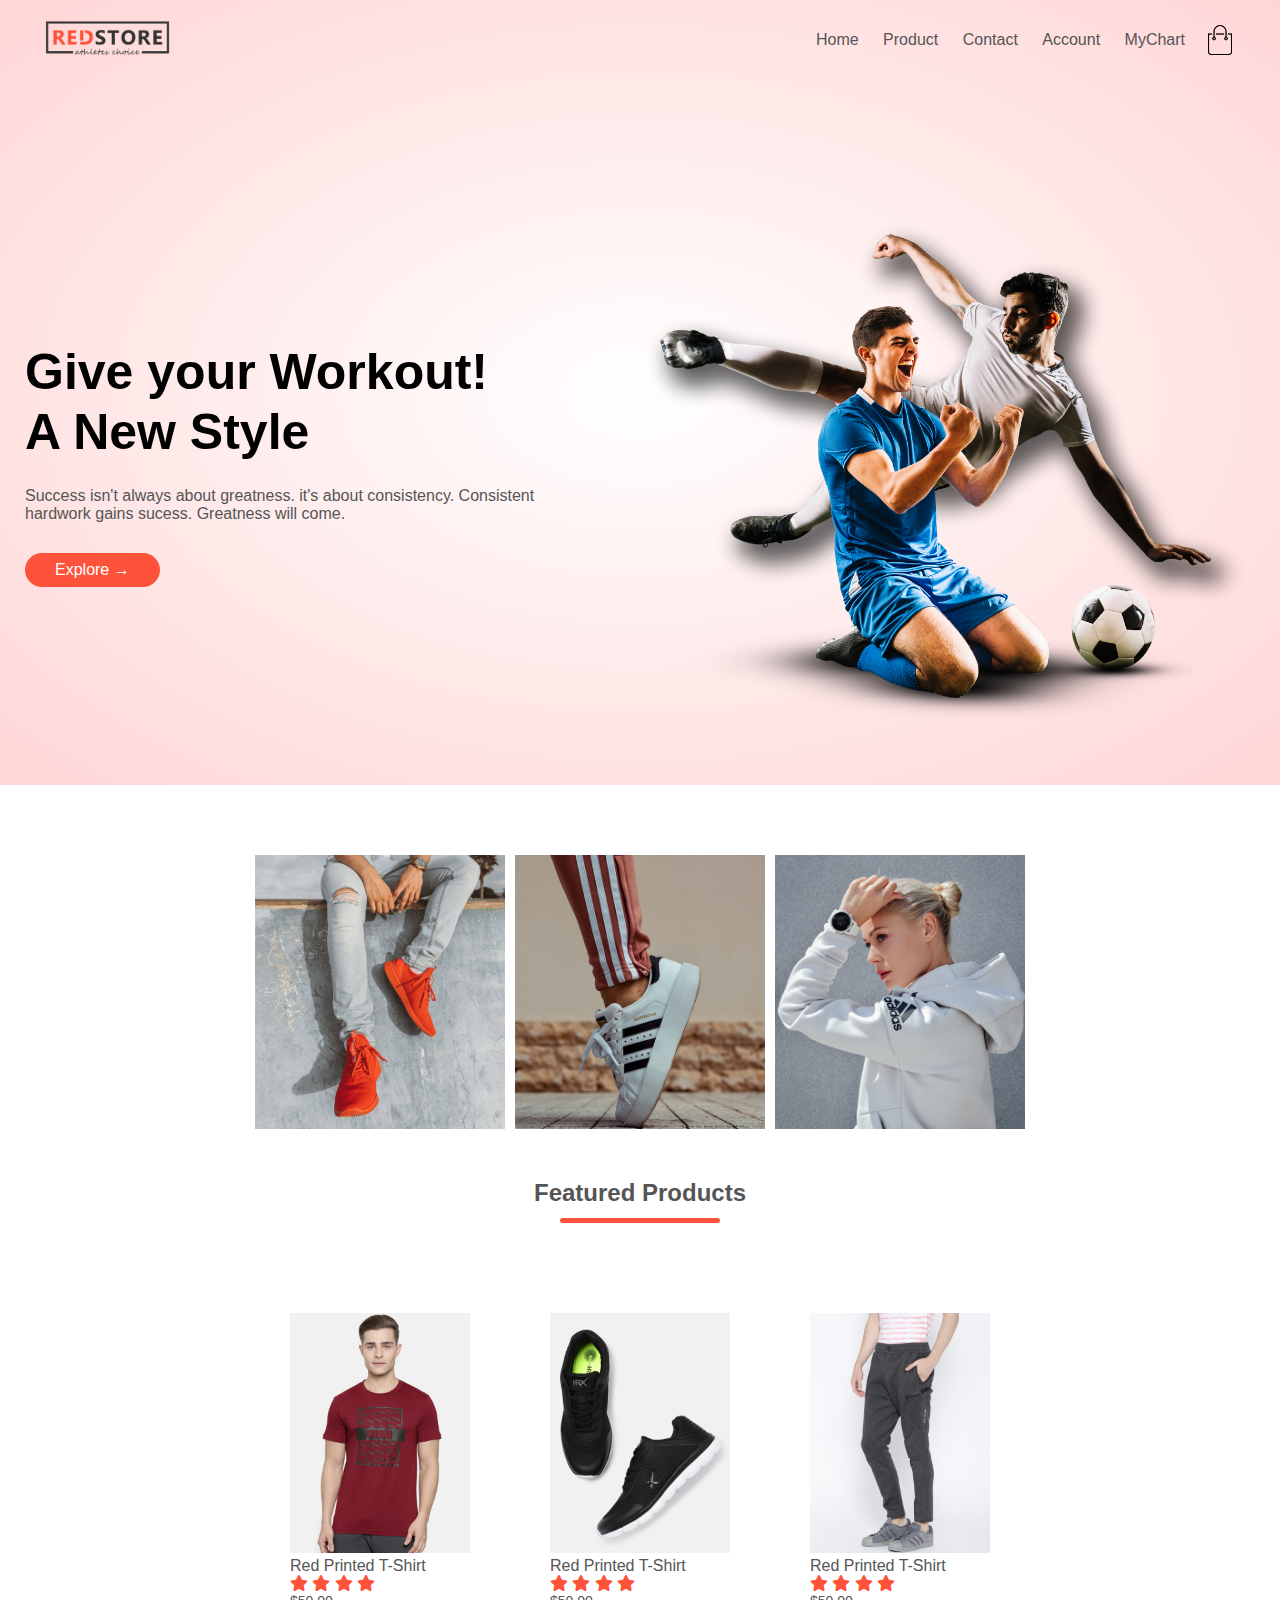
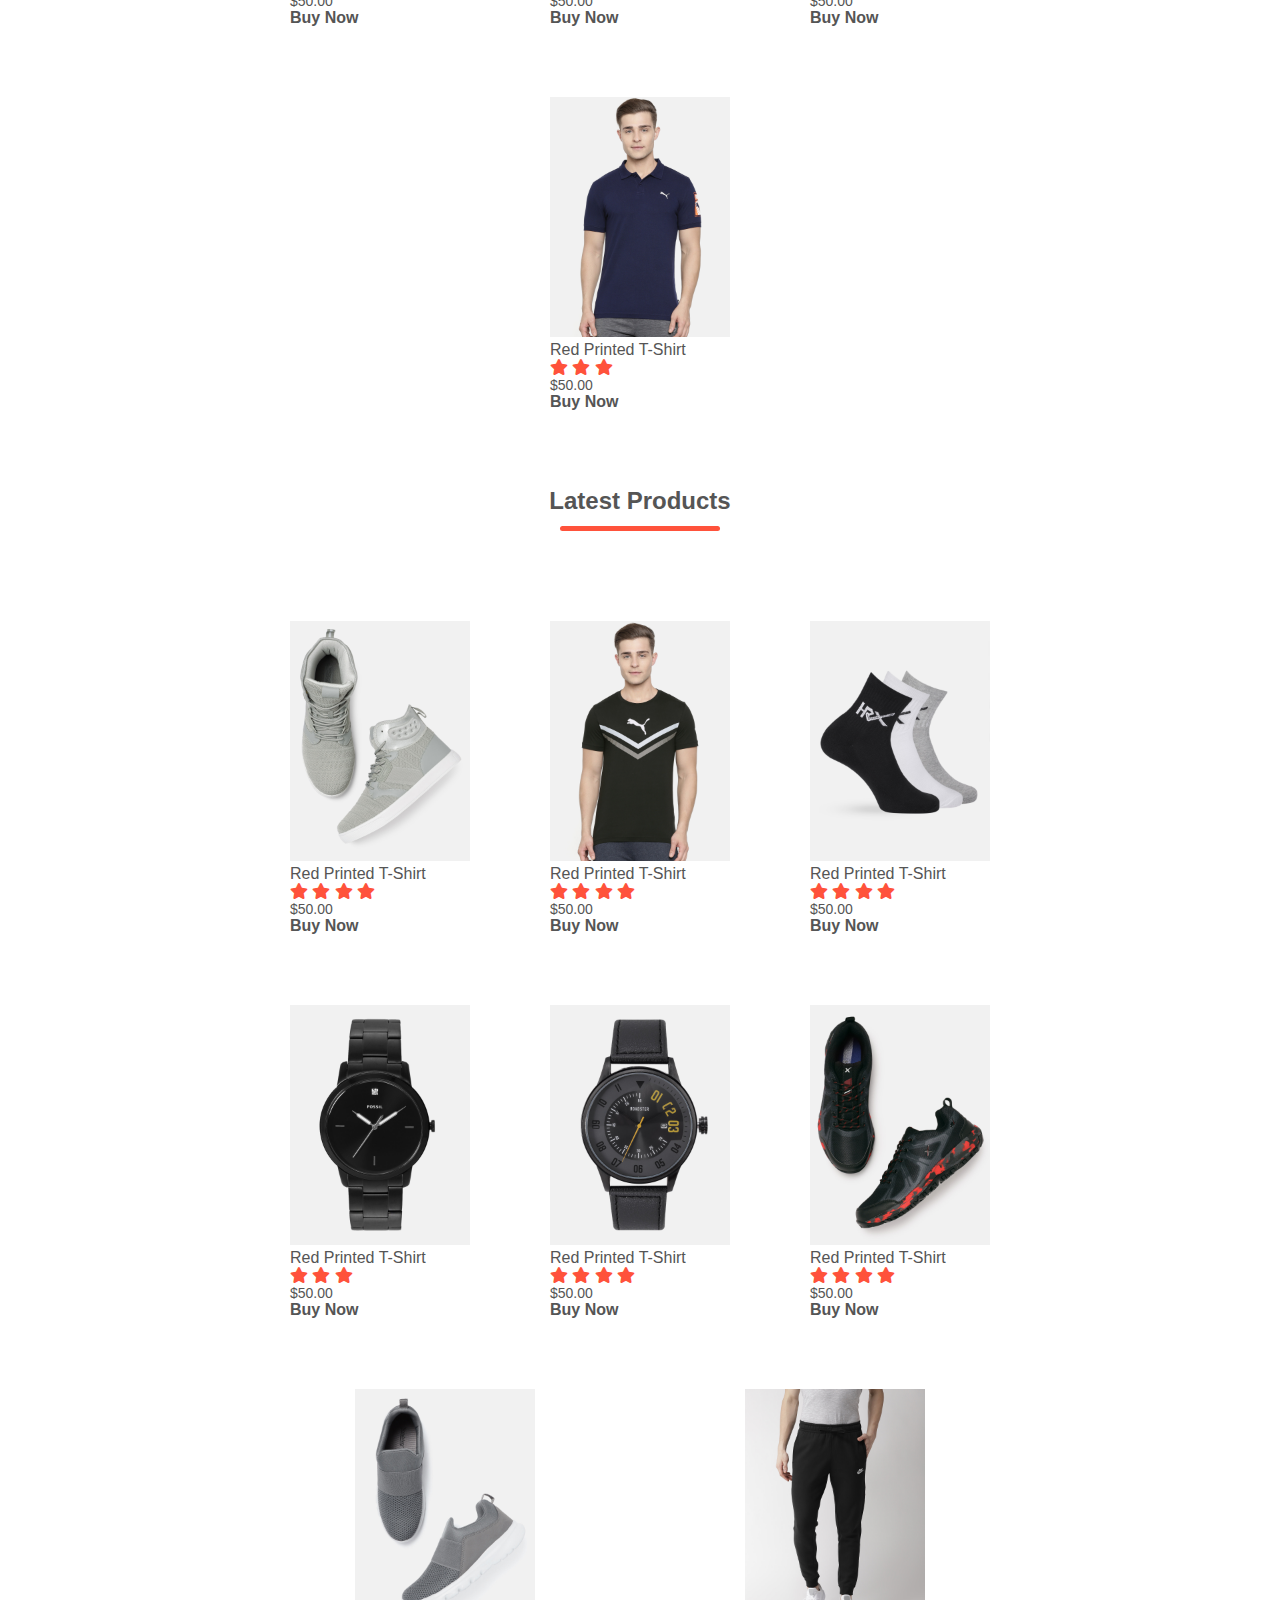
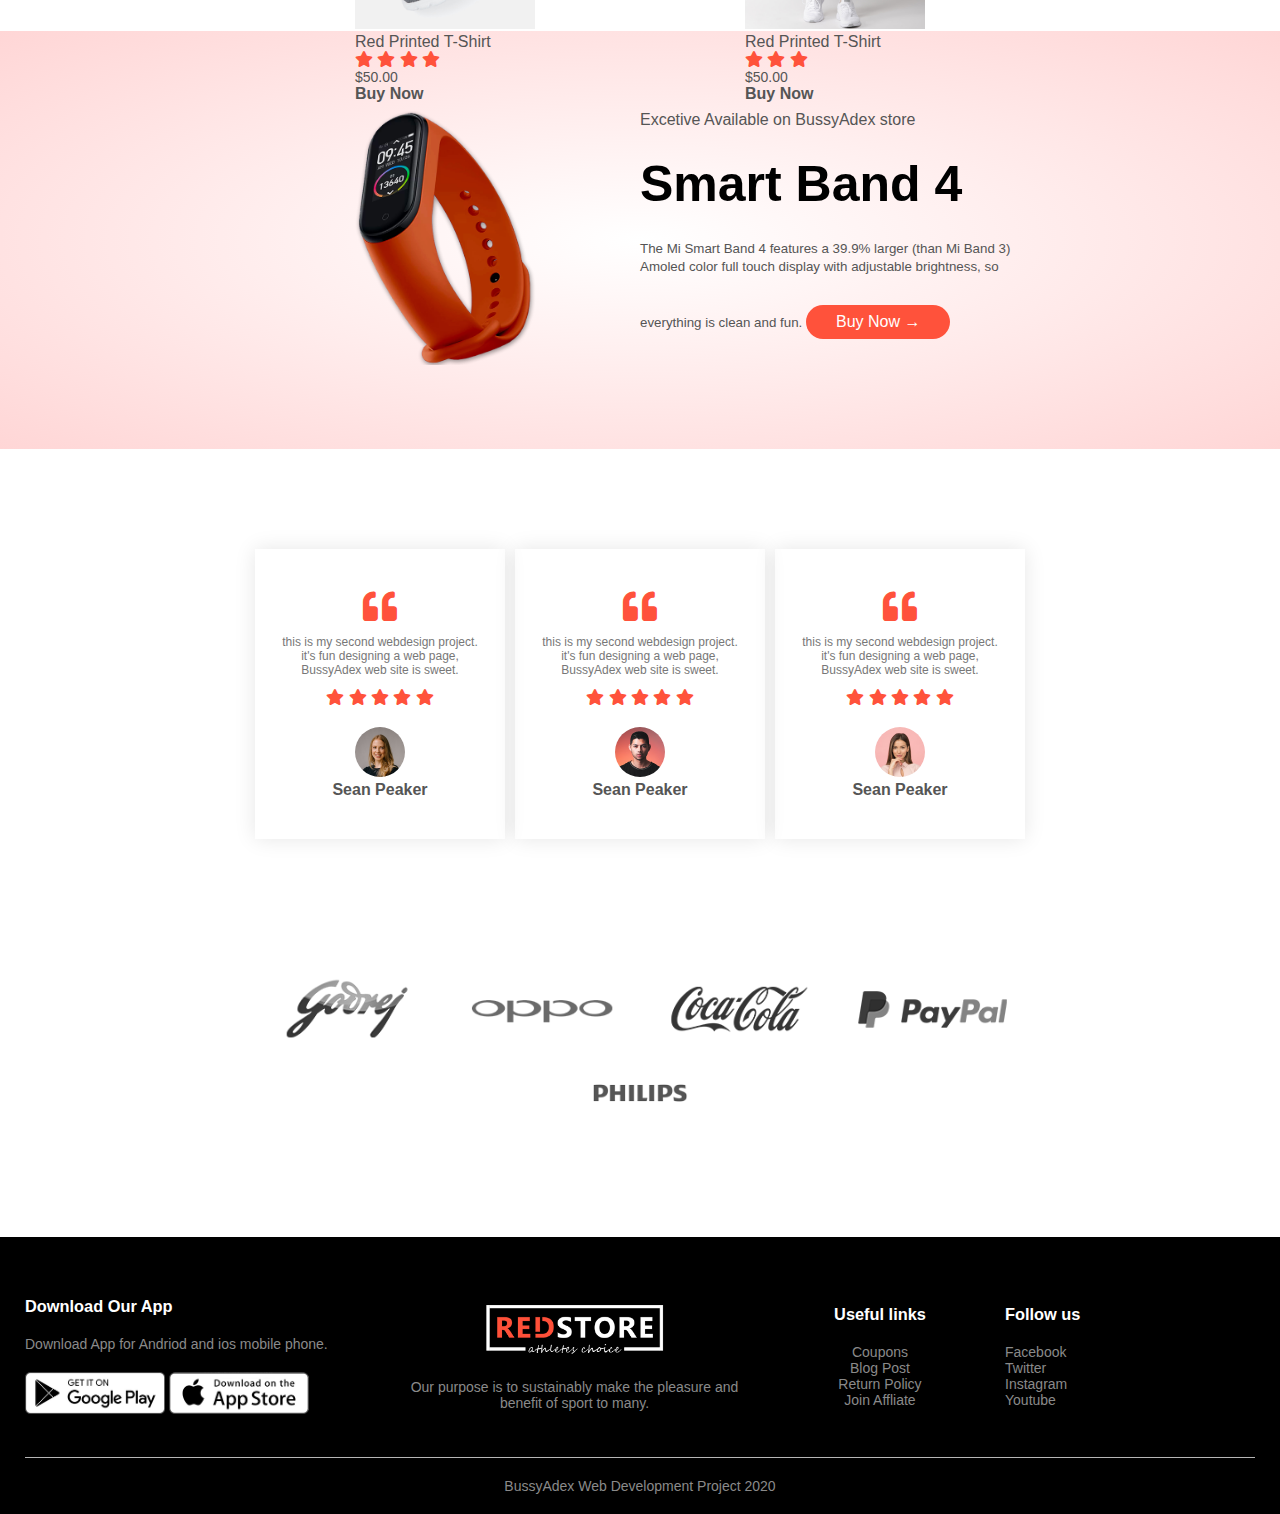
<file: index.html>
<!DOCTYPE html>
<html lang="en">
<head>
    <meta charset="UTF-8">
    <meta name="viewport" content="width=device-width, initial-scale=1.0">
    <title>BussyAdex | Ecommerce website Design</title>
    <link rel="stylesheet" href="./css/sytle.css">
    <link rel="stylesheet" href="./css/fontawesome-free-5.15.0-web/css/all.css">
    <link rel="stylesheet" href="./css/fontawesome-free-5.15.0-web/css/fontawesome.min.css">
</head>
<body>
    <div class="header">
    <div class="container">
        <div class="navbar">
            <div class="logo">
                <img src="images/logo.png" width="125px">
            </div>
            <nav>
                <ul id="MenuItems">
                    <li><a href="index.html">Home</a></li>
                    <li><a href="product.html">Product</a></li>
                    <li><a href="contact.html">Contact</a></li>
                    <li><a href="account.html">Account</a></li>
                    <li><a href="chart.html">MyChart</a></li>
                </ul>
            </nav>
            <img src="images/cart.png" width="30px" height="30px">
            <img src="images/menu.png" class="menu-icon" onclick="menutoggle()">
            </div>
            <div class="row">
                <div class="col-2">
                    <h1>Give your Workout!<br>A New Style</h1>
                    <p>Success isn't always about greatness. it's about consistency.
                        Consistent <br>hardwork gains sucess. Greatness will come. 
                    </p>
                    <a href="product.html" class="btn">Explore &#8594;</a>
                </div>
                <div class="col-2">
                    <img src="images/image1.png">
                </div>
            </div>
        </div>
    </div>
    </div>

    <!-----Featured Categories---->
    <div class="categories">
        <div class="small-container">
            <div class="row">
                <div class="col-3">
                    <img src="images/category-1.jpg">
                </div>
                <div class="col-3">
                    <img src="images/category-2.jpg">
                </div>
                <div class="col-3">
                    <img src="images/category-3.jpg">
                </div>
            </div>
        </div>

    <!------Featured Product------->
        <div class="small-container">
        <h2 class="title">Featured Products</h2>
        <div class="row">
            <div class="col-4">
                <img src="images/product-1.jpg">
                <h4>Red Printed T-Shirt</h4>
                <div class="rating">
                    <i class="fa fa-star"></i>
                    <i class="fa fa-star"></i>
                    <i class="fa fa-star"></i>
                    <i class="fa fa-star"></i>
                    <i class="fa fa-star-o"></i>
                </div>
                <p>$50.00</p>
                <a id="buyNow" href="productDetails.html">Buy Now</a>
            </div>
            <div class="col-4">
                <img src="images/product-2.jpg">
                <h4>Red Printed T-Shirt</h4>
                <div class="rating">
                    <i class="fa fa-star"></i>
                    <i class="fa fa-star"></i>
                    <i class="fa fa-star"></i>
                    <i class="fa fa-star"></i>
                    <i class="fa fa-star-o"></i>
                </div>
                <p>$50.00</p>
                <a id="buyNow" href="productDetails.html">Buy Now</a>
            </div>
            <div class="col-4">
                <img src="images/product-3.jpg">
                <h4>Red Printed T-Shirt</h4>
                <div class="rating">
                    <i class="fa fa-star"></i>
                    <i class="fa fa-star"></i>
                    <i class="fa fa-star"></i>
                    <i class="fa fa-star"></i>
                    <i class="fa fa-star-o"></i>
                </div>
                <p>$50.00</p>
                <a id="buyNow" href="productDetails.html">Buy Now</a>
            </div>
            <div class="col-4">
                <img src="images/product-4.jpg">
                <h4>Red Printed T-Shirt</h4>
                <div class="rating">
                    <i class="fa fa-star"></i>
                    <i class="fa fa-star"></i>
                    <i class="fa fa-star"></i>
                    <i class="fa fa-star-half-o"></i>
                    <i class="fa fa-star-o"></i>
                </div>
                <p>$50.00</p>
                <a id="buyNow" href="productDetails.html">Buy Now</a>
            </div>
        </div> 
        </div>
        <div class="small-container">
            <h2 class="title">Latest Products</h2>
        <div class="row">
            <div class="col-4">
                <img src="images/product-5.jpg">
                <h4>Red Printed T-Shirt</h4>
                <div class="rating">
                    <i class="fa fa-star"></i>
                    <i class="fa fa-star"></i>
                    <i class="fa fa-star"></i>
                    <i class="fa fa-star"></i>
                    <i class="fa fa-star-o"></i>
                </div>
                <p>$50.00</p>
                <a id="buyNow" href="productDetails.html">Buy Now</a>
            </div>
            <div class="col-4">
                <img src="images/product-6.jpg">
                <h4>Red Printed T-Shirt</h4>
                <div class="rating">
                    <i class="fa fa-star"></i>
                    <i class="fa fa-star"></i>
                    <i class="fa fa-star"></i>
                    <i class="fa fa-star"></i>
                    <i class="fa fa-star-o"></i>
                </div>
                <p>$50.00</p>
                <a id="buyNow" href="productDetails.html">Buy Now</a>
            </div>
            <div class="col-4">
                <img src="images/product-7.jpg">
                <h4>Red Printed T-Shirt</h4>
                <div class="rating">
                    <i class="fa fa-star"></i>
                    <i class="fa fa-star"></i>
                    <i class="fa fa-star"></i>
                    <i class="fa fa-star"></i>
                    <i class="fa fa-star-o"></i>
                </div>
                <p>$50.00</p>
                <a id="buyNow" href="productDetails.html">Buy Now</a>
            </div>
            <div class="col-4">
                <img src="images/product-8.jpg">
                <h4>Red Printed T-Shirt</h4>
                <div class="rating">
                    <i class="fa fa-star"></i>
                    <i class="fa fa-star"></i>
                    <i class="fa fa-star"></i>
                    <i class="fa fa-star-half-o"></i>
                    <i class="fa fa-star-o"></i>
                </div>
                <p>$50.00</p>
                <a id="buyNow" href="productDetails.html">Buy Now</a>
            </div>
            <div class="col-4">
                <img src="images/product-9.jpg">
                <h4>Red Printed T-Shirt</h4>
                <div class="rating">
                    <i class="fa fa-star"></i>
                    <i class="fa fa-star"></i>
                    <i class="fa fa-star"></i>
                    <i class="fa fa-star"></i>
                    <i class="fa fa-star-o"></i>
                </div>
                <p>$50.00</p>
                <a id="buyNow" href="productDetails.html">Buy Now</a>
            </div>
            <div class="col-4">
                <img src="images/product-10.jpg">
                <h4>Red Printed T-Shirt</h4>
                <div class="rating">
                    <i class="fa fa-star"></i>
                    <i class="fa fa-star"></i>
                    <i class="fa fa-star"></i>
                    <i class="fa fa-star"></i>
                    <i class="fa fa-star-o"></i>
                </div>
                <p>$50.00</p>
                <a id="buyNow" href="productDetails.html">Buy Now</a>
            </div>
            <div class="col-4">
                <img src="images/product-11.jpg">
                <h4>Red Printed T-Shirt</h4>
                <div class="rating">
                    <i class="fa fa-star"></i>
                    <i class="fa fa-star"></i>
                    <i class="fa fa-star"></i>
                    <i class="fa fa-star"></i>
                    <i class="fa fa-star-o"></i>
                </div>
                <p>$50.00</p>
                <a id="buyNow" href="productDetails.html">Buy Now</a>
            </div>
            <div class="col-4">
                <img src="images/product-12.jpg">
                <h4>Red Printed T-Shirt</h4>
                <div class="rating">
                    <i class="fa fa-star"></i>
                    <i class="fa fa-star"></i>
                    <i class="fa fa-star"></i>
                    <i class="fa fa-star-half-o"></i>
                    <i class="fa fa-star-o"></i>
                </div>
                <p>$50.00</p>
                <a id="buyNow" href="productDetails.html">Buy Now</a>
            </div>
        </div>
        </div>
    </div>
 <!------Offfer----->   
    <div class="offer">
        <div class="small-container">
            <div class="row">
                <div class="col-2">
                    <img src="images/exclusive.png" class="offer-img">
                </div>
                <div class="col-2">
                    <p>Excetive Available on BussyAdex store</p>
                    <h1>Smart Band 4</h1>
                    <small>
                        The Mi Smart Band 4 features a 39.9% larger (than Mi Band 3)
                        Amoled color full touch display with adjustable brightness,
                        so everything is clean and fun. 
                    </small>
                    <a href="productDetails.html" class="btn">Buy Now &#8594</a>
                </div>
            </div>
        </div>
    </div>
<!------Testimonial------->
    <div class="testimonial">
        <div class="small-container">
            <div class="row">
                <div class="col-3">
                    <i class="fa fa-quote-left"></i>
                    <p>this is my second webdesign project.
                        it's fun designing a web page, BussyAdex web site is sweet.</p>
                    <div class="rating">
                    <i class="fa fa-star"></i>
                    <i class="fa fa-star"></i>
                    <i class="fa fa-star"></i>
                    <i class="fa fa-star"></i>
                    <i class="fa fa-star"></i>
                </div>
                <img src="images/user-1.png">
                <h3>Sean Peaker</h3>
                </div>
                <div class="col-3">
                    <i class="fa fa-quote-left"></i>
                    <p>this is my second webdesign project.
                        it's fun designing a web page, BussyAdex web site is sweet.</p>
                    <div class="rating">
                    <i class="fa fa-star"></i>
                    <i class="fa fa-star"></i>
                    <i class="fa fa-star"></i>
                    <i class="fa fa-star"></i>
                    <i class="fa fa-star"></i>
                </div>
                <img src="images/user-2.png">
                <h3>Sean Peaker</h3>
                </div>
                <div class="col-3">
                    <i class="fa fa-quote-left"></i>
                    <p>this is my second webdesign project.
                        it's fun designing a web page, BussyAdex web site is sweet.</p>
                    <div class="rating">
                    <i class="fa fa-star"></i>
                    <i class="fa fa-star"></i>
                    <i class="fa fa-star"></i>
                    <i class="fa fa-star"></i>
                    <i class="fa fa-star"></i>
                </div>
                <img src="images/user-3.png">
                <h3>Sean Peaker</h3>
                </div>
            </div>     
        </div>
    </div>
<!-------Brands--------->
        <div class="brands">
            <div class="small-container">
                <div class="row">
                    <div class="col-5">
                        <img src="images/logo-godrej.png">
                    </div>
                    <div class="col-5">
                        <img src="images/logo-oppo.png">
                    </div>
                    <div class="col-5">
                        <img src="images/logo-coca-cola.png">
                    </div>
                    <div class="col-5">
                        <img src="images/logo-paypal.png">
                    </div>
                    <div class="col-5">
                        <img src="images/logo-philips.png">
                    </div>
                </div>
            </div>
        </div>

<!-------footer------>
        <div class="footer">
            <div class="container">
                <div class="row">
                    <div class="footer-col-1">
                        <h3>Download Our App</h3>
                        <p>Download App for Andriod and ios mobile phone.</p>
                        <div class="app-logo">
                            <img src="images/play-store.png">
                            <img src="images/app-store.png">
                        </div>
                    </div>  
                    <div class="footer-col-2">
                        <img src="images/logo-white.png">
                        <p>Our purpose is to sustainably make the pleasure and benefit of sport to many.</p>
                    </div>
                    <div class="footer-col-3">
                        <h3>Useful links</h3>
                        <ul>
                            <li>Coupons</li>
                            <li>Blog Post</li>
                            <li>Return Policy</li>
                            <li>Join Affliate</li>
                        </ul>
                    </div>
                    <div class="footer-col-4">
                        <h3>Follow us</h3>
                        <ul>
                            <li>Facebook</li>
                            <li>Twitter</li>
                            <li>Instagram</li>
                            <li>Youtube</li>
                        </ul>
                    </div>
                </div>
                <hr>
                <p class="copyright">BussyAdex Web Development Project 2020</p>
            </div>
        </div>
    <script src="script/jquery/jquery-3-5-1.js"></script>
    <script src="css/bootstrap-4.5.3-dist/js/bootstrap.min.js"></script>
    <script src="script/script.js" charset="uth"></script>
</body>
</html>
</file>
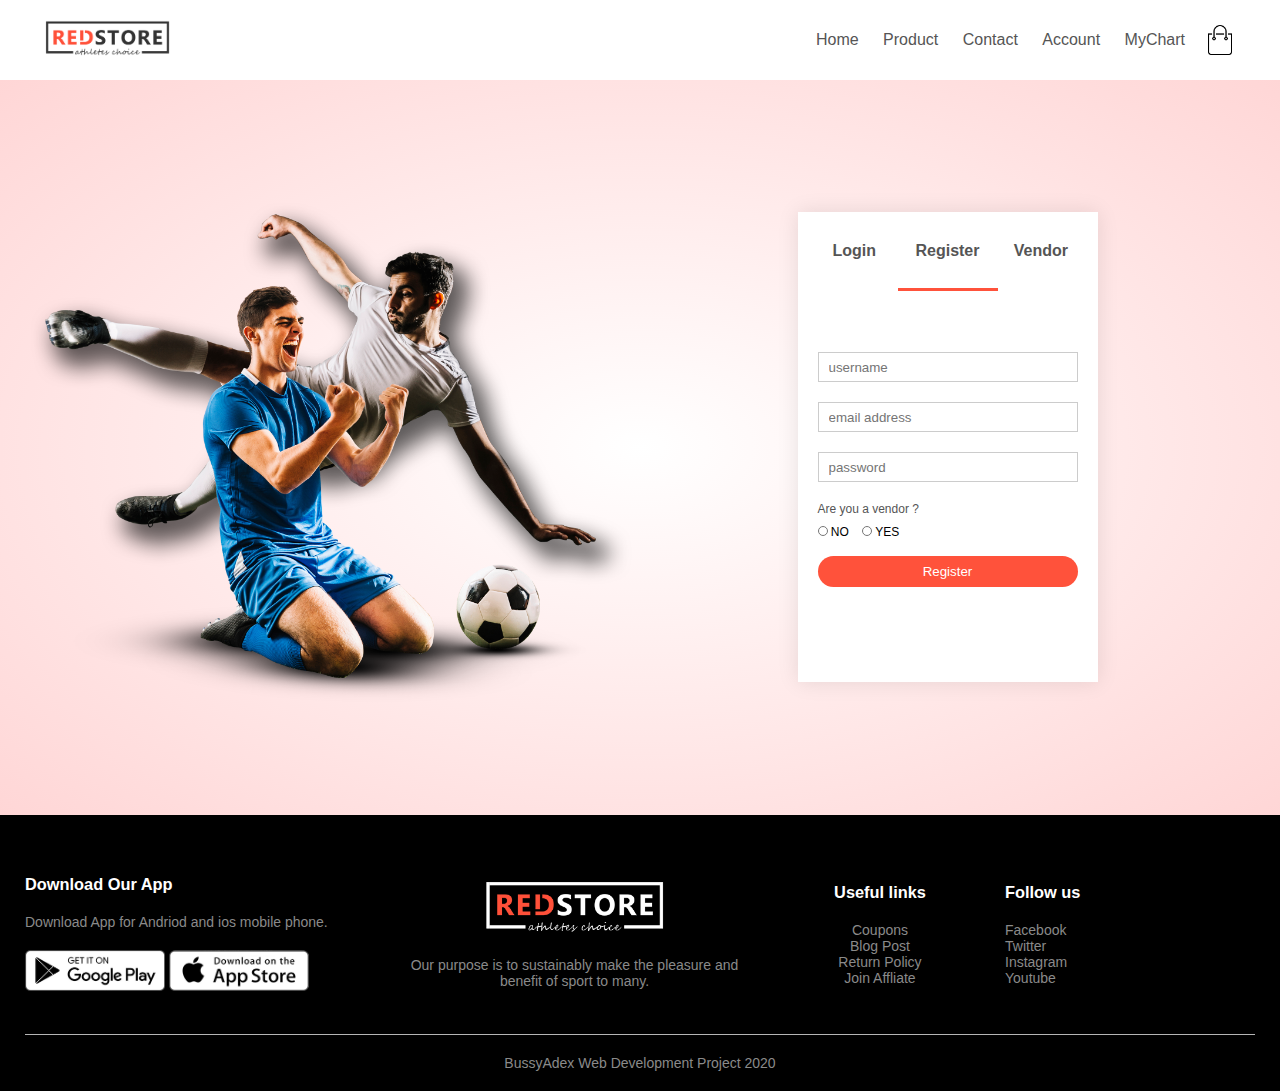
<file: account.html>
<!DOCTYPE html>
<html lang="en">
<head>
    <meta charset="UTF-8">
    <meta name="viewport" content="width=device-width, initial-scale=1.0">
    <title>Account - BussyAdex</title>
    <link rel="stylesheet" href="./css/sytle.css">
    <link rel="stylesheet" href="./css/fontawesome-free-5.15.0-web/css/all.css">
    <link rel="stylesheet" href="./css/fontawesome-free-5.15.0-web/css/fontawesome.min.css">
</head>
<body>
    <div class="container">
        <div class="navbar">
            <div class="logo">
                <img src="images/logo.png" width="125px">
            </div>
            <nav>
                <ul>
                    <li><a href="index.html">Home</a></li>
                    <li><a href="product.html">Product</a></li>
                    <li><a href="contact.html">Contact</a></li>
                    <li><a href="account.html">Account</a></li>
                    <li><a href="chart.html">MyChart</a></li>
                </ul>
            </nav>
            <img src="images/cart.png" width="30px" height="30px">
            <img src="images/menu.png" class="menu-icon" onclick="menu.toggle()">
            </div>
        </div>


<!---------account----------->
        <div class="account-page">
            <div class="container">
                <div class="row">
                    <div class="col-2">
                        <img src="images/image1.png" width="100%">
                    </div>
                    <div class="col-2">
                        <div class="form-container">
                            <div class="form-btn">
                                <span onclick="login()">Login</span>
                                <span onclick="register()">Register</span>
                                <span onclick="vendor()">Vendor</span>
                            </div>
                            <hr id="indicator">
                            <form action="chart.html" id="LoginForm">
                                <input type="text" placeholder="username" required>
                                <input type="password" placeholder="password" required>
                                <button type="submit" class="btn">Login</button>
                                <a href="">Forgot pasword</a>
                            </form>
                            
                            <form action="registrationLandingPage.html" id="RegForm">
                                <input type="text" placeholder="username" required>
                                <input type="email" placeholder="email address">
                                <input type="password" placeholder="password" required>
                                <p id="radioP">Are you a vendor ?</p>
                                <input type="radio" id="vendorNo" name="vendor" value="No">
                                <label for="VenderNo">NO</label>
                                <input type="radio" id="vendorYes" name="vendor" value="Yes">
                                <label for="VenderYes">YES</label>
                                <button type="submit" class="btn">Register</button>
                            </form>

                            <form action="vendorPage.html" id="VendorForm">
                                <input type="text" placeholder="username" required>
                                <input type="password" placeholder="password" required>
                                <button type="submit" class="btn">Login</button>
                                <a href="">Forgot pasword</a>
                            </form>
                        </div>
                    </div>
                </div>
            </div>
        </div>


<!-------footer------>
    <div class="footer">
            <div class="container">
                <div class="row">
                    <div class="footer-col-1">
                        <h3>Download Our App</h3>
                        <p>Download App for Andriod and ios mobile phone.</p>
                        <div class="app-logo">
                            <img src="images/play-store.png">
                            <img src="images/app-store.png">
                        </div>
                    </div>  
                    <div class="footer-col-2">
                        <img src="images/logo-white.png">
                        <p>Our purpose is to sustainably make the pleasure and benefit of sport to many.</p>
                    </div>
                    <div class="footer-col-3">
                        <h3>Useful links</h3>
                        <ul>
                            <li>Coupons</li>
                            <li>Blog Post</li>
                            <li>Return Policy</li>
                            <li>Join Affliate</li>
                        </ul>
                    </div>
                    <div class="footer-col-4">
                        <h3>Follow us</h3>
                        <ul>
                            <li>Facebook</li>
                            <li>Twitter</li>
                            <li>Instagram</li>
                            <li>Youtube</li>
                        </ul>
                    </div>
                </div>
                <hr>
                <p class="copyright">BussyAdex Web Development Project 2020</p>
            </div>
    </div>

    <script>
        var LoginForm = document.getElementById("LoginForm");
        var RegForm = document.getElementById("RegForm");
        var VendorForm = document.getElementById("VendorForm");
        var Indicator = document.getElementById("indicator");

                function register(){
                    RegForm.style.transform = "translateX(0px)";
                    LoginForm.style.transform = "translateX(0px)";
                    VendorForm.style.transform = "translateX(50px)";
                    Indicator.style.transform = "translateX(100px)";
                }

                function login(){
                    RegForm.style.transform = "translateX(300px)";
                    LoginForm.style.transform = "translateX(300px)";
                    VendorForm.style.transform = "translateX(-600px)";
                    Indicator.style.transform = "translateX(0px)";
                } 

                function vendor(){
                    RegForm.style.transform = "translateX(300px)";
                    LoginForm.style.transform = "translateX(0px)";
                    VendorForm.style.transform = "translateX(-300px)";
                    Indicator.style.transform = "translateX(200px)";
                } 
    </script>
</body>
</html>
</file>
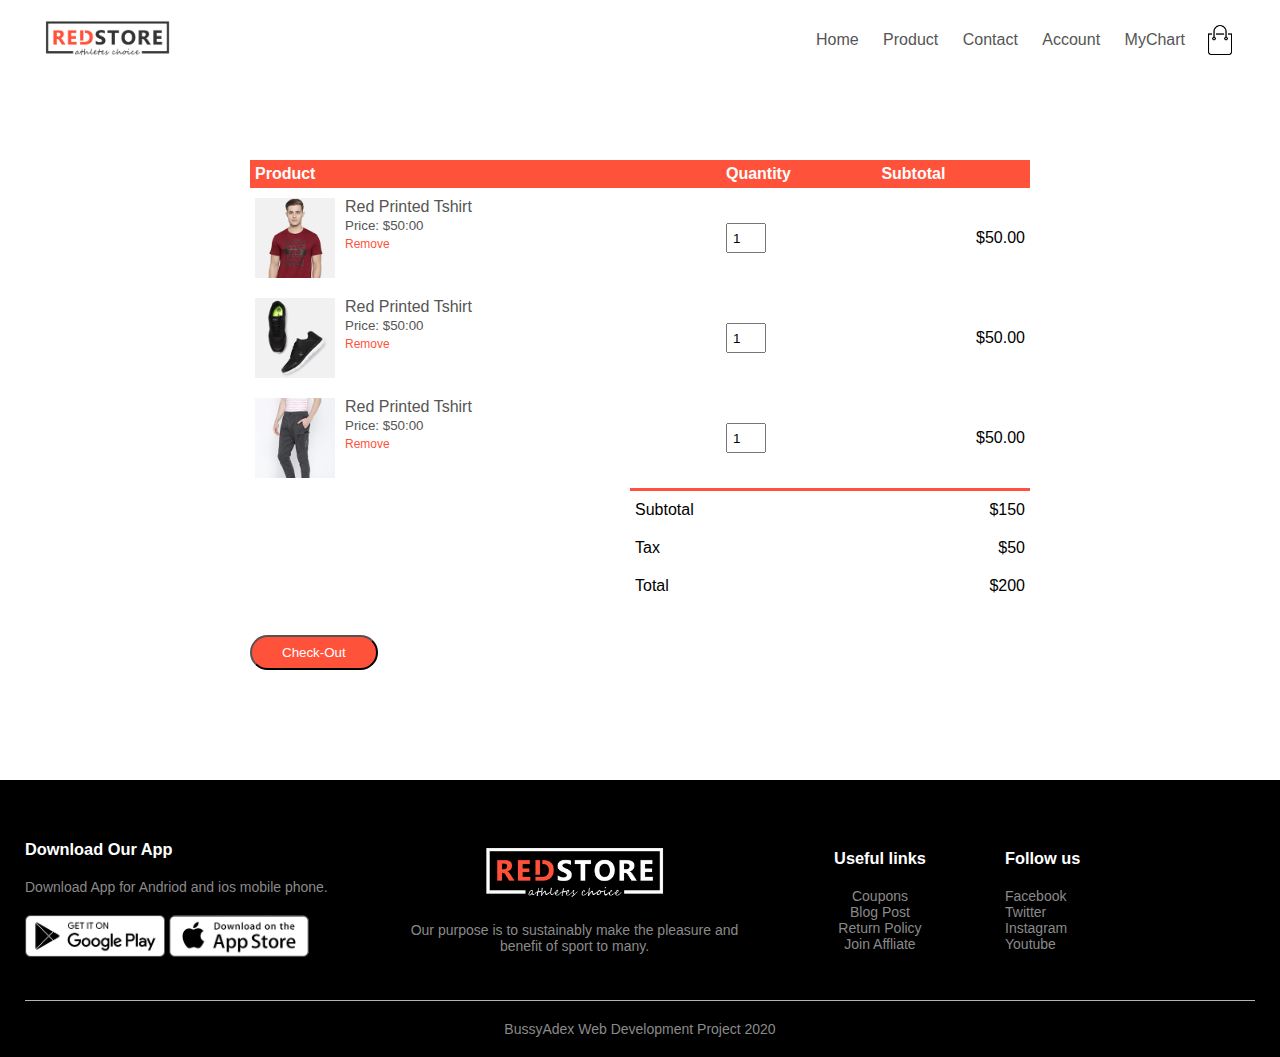
<file: chart.html>
<!DOCTYPE html>
<html lang="en">
<head>
    <meta charset="UTF-8">
    <meta name="viewport" content="width=device-width, initial-scale=1.0">
    <title>Chart - BussyAdex</title>
    <link rel="stylesheet" href="./css/sytle.css">
    <link rel="stylesheet" href="./css/fontawesome-free-5.15.0-web/css/all.css">
    <link rel="stylesheet" href="./css/fontawesome-free-5.15.0-web/css/fontawesome.min.css">
</head>
<body>
    <div class="container">
        <div class="navbar">
            <div class="logo">
                <img src="images/logo.png" width="125px">
            </div>
            <nav>
                <ul>
                    <li><a href="index.html">Home</a></li>
                    <li><a href="product.html">Product</a></li>
                    <li><a href="contact.html">Contact</a></li>
                    <li><a href="account.html">Account</a></li>
                    <li><a href="chart.html">MyChart</a></li>
                </ul>
            </nav>
            <img src="images/cart.png" width="30px" height="30px">
            <img src="images/menu.png" class="menu-icon" onclick="menu.toggle()">
            </div>
        </div>

<!--------Chart---------->
<div class="small-container cart-page">

    <table>
        <tr>
            <th>Product</th>
            <th>Quantity</th>
            <th>Subtotal</th>
        </tr>
        <tr>
            <td><div class="cart-info">
                <img src="images/buy-1.jpg">
                <div>
                    <p>Red Printed Tshirt</p>
                    <small>Price: $50:00</small><br>
                    <a href="">Remove</a>
                </div>
            </div>
            </td>
            <td><Input type="number" value="1"></Input></td>
            <td>$50.00</td>
        </tr>
        <tr>
            <td><div class="cart-info">
                <img src="images/buy-2.jpg">
                <div>
                    <p>Red Printed Tshirt</p>
                    <small>Price: $50:00</small><br>
                    <a href="">Remove</a>
                </div>
            </div>
            </td>
            <td><Input type="number" value="1"></Input></td>
            <td>$50.00</td>
        </tr>
        <tr>
            <td><div class="cart-info">
                <img src="images/buy-3.jpg">
                <div>
                    <p>Red Printed Tshirt</p>
                    <small>Price: $50:00</small><br>
                    <a href="">Remove</a>
                </div>
            </div>
            </td>
            <td><Input type="number" value="1"></Input></td>
            <td>$50.00</td>
        </tr>
    </table>
    <div class="total-price">
        <table>
            <tr>
                <td>Subtotal</td>
                <td>$150</td>
            </tr>
            <tr>
                <td>Tax</td>
                <td>$50</td>
            </tr>
            <tr>
                <td>Total</td>
                <td>$200</td>
            </tr>
        </table>
    </div>
    <div class="check-out">
        <input class="btn" type="submit" value="Check-Out"></input>
    </div>


</div>

<!-------footer------>
    <div class="footer">
            <div class="container">
                <div class="row">
                    <div class="footer-col-1">
                        <h3>Download Our App</h3>
                        <p>Download App for Andriod and ios mobile phone.</p>
                        <div class="app-logo">
                            <img src="images/play-store.png">
                            <img src="images/app-store.png">
                        </div>
                    </div>  
                    <div class="footer-col-2">
                        <img src="images/logo-white.png">
                        <p>Our purpose is to sustainably make the pleasure and benefit of sport to many.</p>
                    </div>
                    <div class="footer-col-3">
                        <h3>Useful links</h3>
                        <ul>
                            <li>Coupons</li>
                            <li>Blog Post</li>
                            <li>Return Policy</li>
                            <li>Join Affliate</li>
                        </ul>
                    </div>
                    <div class="footer-col-4">
                        <h3>Follow us</h3>
                        <ul>
                            <li>Facebook</li>
                            <li>Twitter</li>
                            <li>Instagram</li>
                            <li>Youtube</li>
                        </ul>
                    </div>
                </div>
                <hr>
                <p class="copyright">BussyAdex Web Development Project 2020</p>
            </div>
    </div>
</body>
</html>
</file>
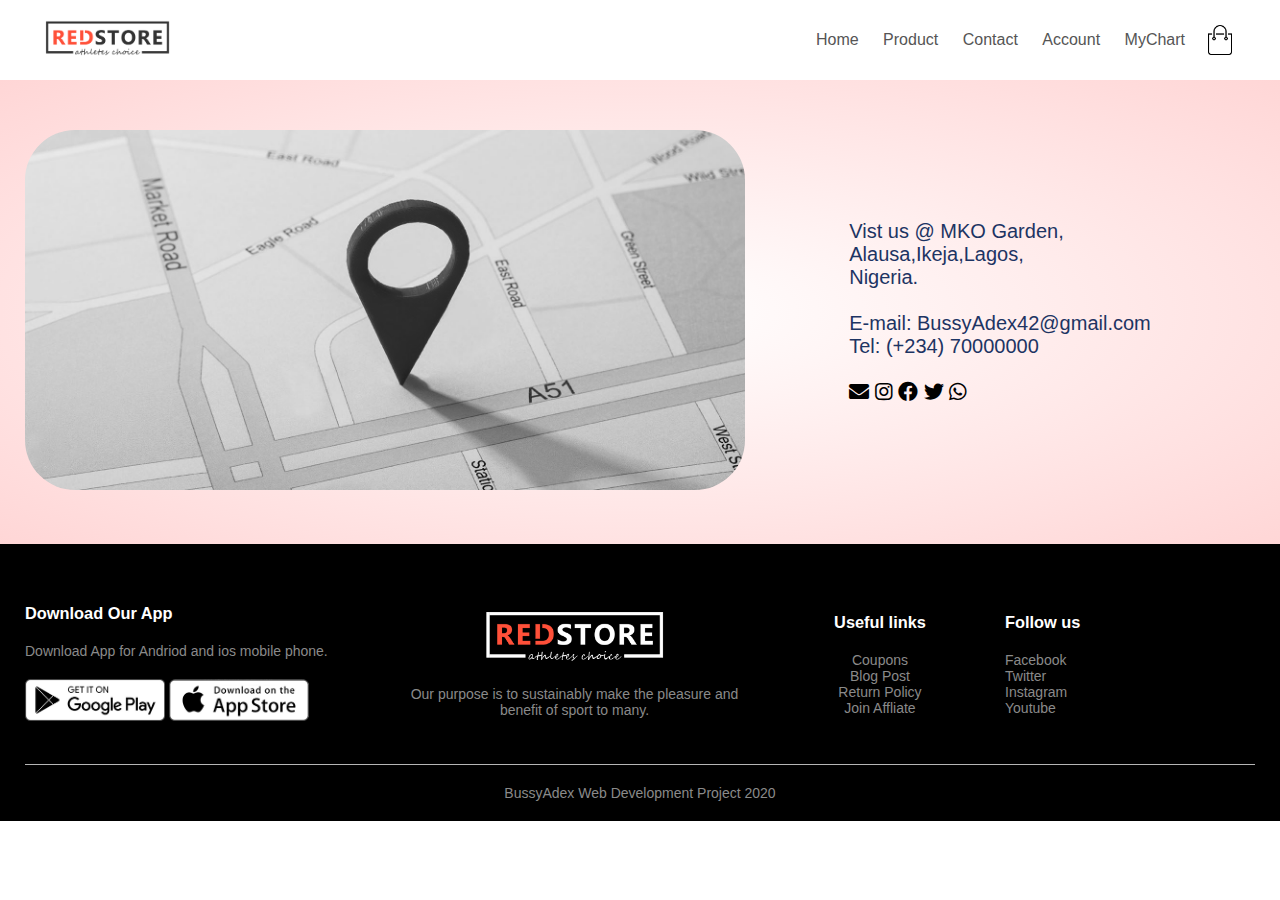
<file: contact.html>
<!DOCTYPE html>
<html lang="en">
<head>
    <meta charset="UTF-8">
    <meta name="viewport" content="width=device-width, initial-scale=1.0">
    <title>Contact - BussyAdex</title>
    <link rel="stylesheet" href="./css/sytle.css">
    <link rel="stylesheet" href="./css/fontawesome-free-5.15.0-web/css/all.css">
    <link rel="stylesheet" href="./css/fontawesome-free-5.15.0-web/css/fontawesome.min.css">
</head>
<body>
    <div class="container">
        <div class="navbar">
            <div class="logo">
                <img src="images/logo.png" width="125px">
            </div>
            <nav>
                <ul>
                    <li><a href="index.html">Home</a></li>
                    <li><a href="product.html">Product</a></li>
                    <li><a href="contact.html">Contact</a></li>
                    <li><a href="account.html">Account</a></li>
                    <li><a href="chart.html">MyChart</a></li>
                </ul>
            </nav>
            <img src="images/cart.png" width="30px" height="30px">
            <img src="images/menu.png" class="menu-icon" onclick="menu.toggle()">
            </div>
        </div>
<!-------contact us-------->
<div class="account-page">
    <div class="container">
        <div class="row">
            <div class="col-7">
                <img src="images/photoLocation.jpg" width="100%">
            </div>
            <div class="contact_2">
                <a href="">Vist us @ MKO Garden,</a> <br>
                <a>Alausa,Ikeja,Lagos,</a><br>
                <a>Nigeria.</a>
                <br><br>
                <a>E-mail: BussyAdex42@gmail.com</a><br>
                <a>Tel: (+234) 70000000</a>
                <br><br>
                <i href="www.gmail.com" class="fas fa-envelope"></i>
                <i href="www.insatgram.com" class="fab fa-instagram"></i>
                <i href="www.facebook.com" class="fab fa-facebook"></i>
                <i href="www.twitter.com" class="fab fa-twitter"></i>
                <i href="www.whatsapp.com" class="fab fa-whatsapp"></i>
            </div>
        </div>
    </div>
</div>
<!-------footer------>
    <div class="footer">
            <div class="container">
                <div class="row">
                    <div class="footer-col-1">
                        <h3>Download Our App</h3>
                        <p>Download App for Andriod and ios mobile phone.</p>
                        <div class="app-logo">
                            <img src="images/play-store.png">
                            <img src="images/app-store.png">
                        </div>
                    </div>  
                    <div class="footer-col-2">
                        <img src="images/logo-white.png">
                        <p>Our purpose is to sustainably make the pleasure and benefit of sport to many.</p>
                    </div>
                    <div class="footer-col-3">
                        <h3>Useful links</h3>
                        <ul>
                            <li>Coupons</li>
                            <li>Blog Post</li>
                            <li>Return Policy</li>
                            <li>Join Affliate</li>
                        </ul>
                    </div>
                    <div class="footer-col-4">
                        <h3>Follow us</h3>
                        <ul>
                            <li>Facebook</li>
                            <li>Twitter</li>
                            <li>Instagram</li>
                            <li>Youtube</li>
                        </ul>
                    </div>
                </div>
                <hr>
                <p class="copyright">BussyAdex Web Development Project 2020</p>
            </div>
    </div>
</body>
</html>
</file>
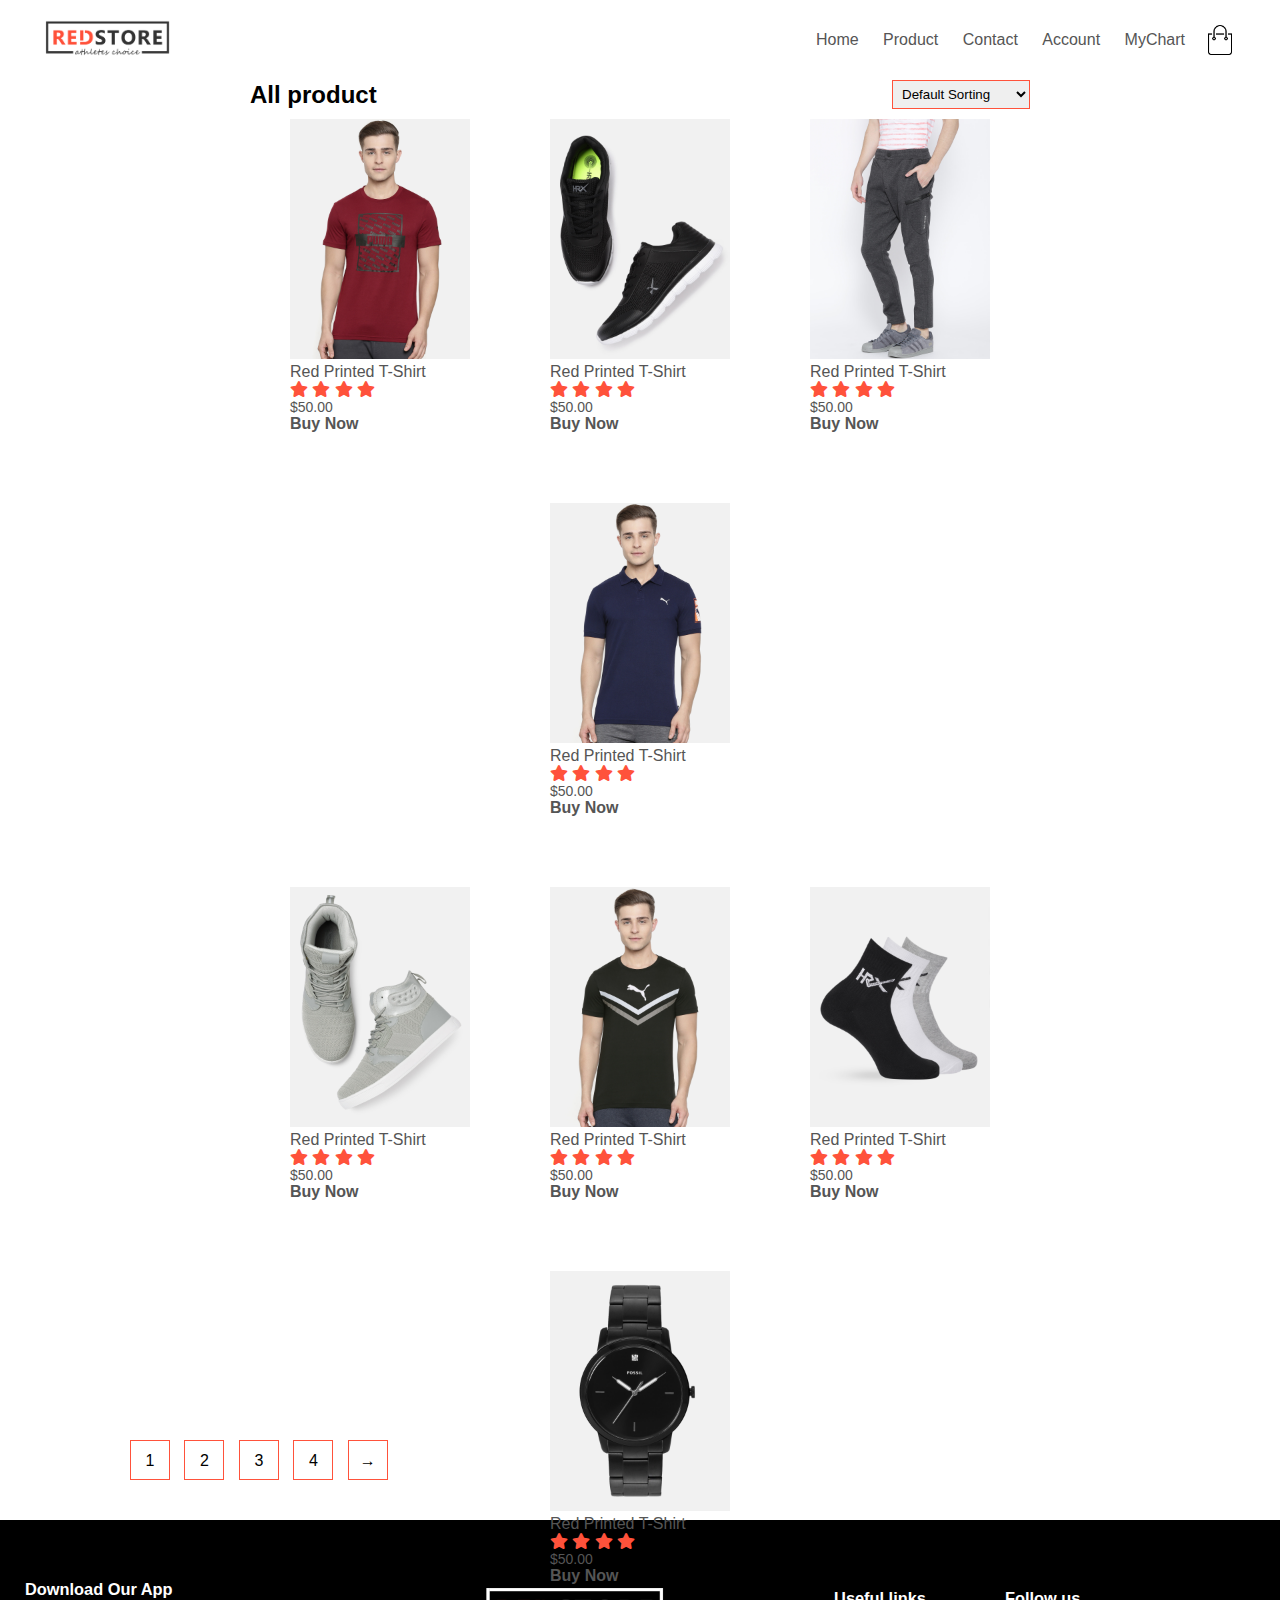
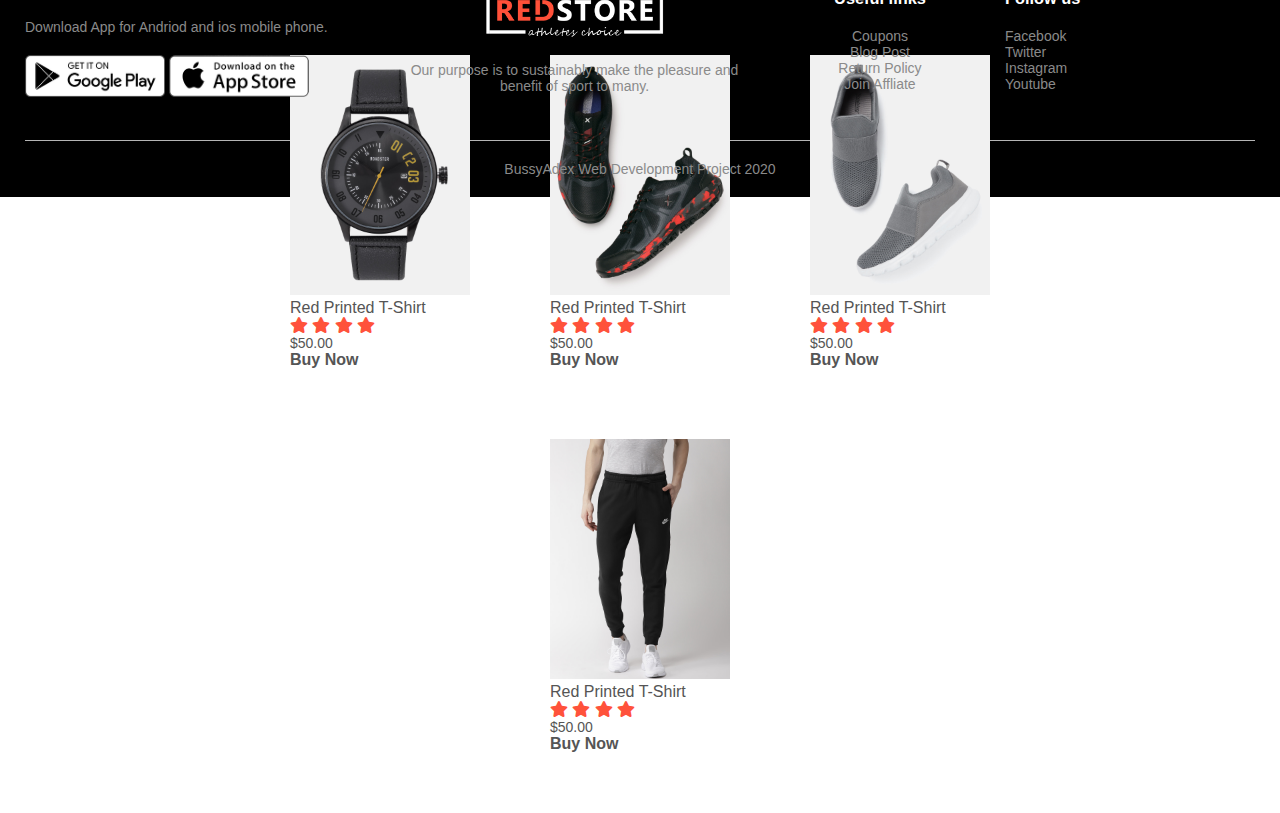
<file: product.html>
<!DOCTYPE html>
<html lang="en">
<head>
    <meta charset="UTF-8">
    <meta name="viewport" content="width=device-width, initial-scale=1.0">
    <title>All product - BussyAdex</title>
    <link rel="stylesheet" href="./css/sytle.css">
    <link rel="stylesheet" href="./css/fontawesome-free-5.15.0-web/css/all.css">
    <link rel="stylesheet" href="./css/fontawesome-free-5.15.0-web/css/fontawesome.min.css">
</head>
<body>
    <div class="container">
        <div class="navbar">
            <div class="logo">
                <img src="images/logo.png" width="125px">
            </div>
            <nav>
                <ul>
                    <li><a href="index.html">Home</a></li>
                    <li><a href="product.html">Product</a></li>
                    <li><a href="contact.html">Contact</a></li>
                    <li><a href="account.html">Account</a></li>
                    <li><a href="chart.html">MyChart</a></li>
                </ul>
            </nav>
            <img src="images/cart.png" width="30px" height="30px">
            <img src="images/menu.png" class="menu-icon" onclick="menu.toggle()">
            </div>

        </div>
    <!------Featured Product-------> 
            <div class="small-container-row">
                <div class="row row-2">
                    <h2>All product</h2>
                    <select>
                        <option>Default Sorting</option>
                        <option>Sort by Price</option>
                        <option>Sort by Popularity</option>
                        <option>Default Rating</option>
                        <option>Default Sales</option>
                    </select>
                </div>
                <div class="row">
                    <div class="col-4">
                        <img src="images/product-1.jpg">
                        <h4>Red Printed T-Shirt</h4>
                        <div class="rating">
                            <i class="fa fa-star"></i>
                            <i class="fa fa-star"></i>
                            <i class="fa fa-star"></i>
                            <i class="fa fa-star"></i>
                            <i class="fa fa-star-o"></i>
                        </div>
                        <p>$50.00</p>
                        <a id="buyNow" href="productDetails.html">Buy Now</a>
                    </div>
                    <div class="col-4">
                        <img src="images/product-2.jpg">
                        <h4>Red Printed T-Shirt</h4>
                        <div class="rating">
                            <i class="fa fa-star"></i>
                            <i class="fa fa-star"></i>
                            <i class="fa fa-star"></i>
                            <i class="fa fa-star"></i>
                            <i class="fa fa-star-o"></i>
                        </div>
                        <p>$50.00</p>
                        <a id="buyNow" href="productDetails.html">Buy Now</a>
                    </div>
                    <div class="col-4">
                        <img src="images/product-3.jpg">
                        <h4>Red Printed T-Shirt</h4>
                        <div class="rating">
                            <i class="fa fa-star"></i>
                            <i class="fa fa-star"></i>
                            <i class="fa fa-star"></i>
                            <i class="fa fa-star"></i>
                            <i class="fa fa-star-o"></i>
                        </div>
                        <p>$50.00</p>
                        <a id="buyNow" href="productDetails.html">Buy Now</a>
                    </div>
                    <div class="col-4">
                        <img src="images/product-4.jpg">
                        <h4>Red Printed T-Shirt</h4>
                        <div class="rating">
                            <i class="fa fa-star"></i>
                            <i class="fa fa-star"></i>
                            <i class="fa fa-star"></i>
                            <i class="fa fa-star"></i>
                            <i class="fa fa-star-o"></i>
                        </div>
                        <p>$50.00</p>
                        <a id="buyNow" href="productDetails.html">Buy Now</a>
                    </div>
                </div>
                <div class="row">
                    <div class="col-4">
                        <img src="images/product-5.jpg">
                        <h4>Red Printed T-Shirt</h4>
                        <div class="rating">
                            <i class="fa fa-star"></i>
                            <i class="fa fa-star"></i>
                            <i class="fa fa-star"></i>
                            <i class="fa fa-star"></i>
                            <i class="fa fa-star-o"></i>
                        </div>
                        <p>$50.00</p>
                        <a id="buyNow" href="productDetails.html">Buy Now</a>
                    </div>
                    <div class="col-4">
                        <img src="images/product-6.jpg">
                        <h4>Red Printed T-Shirt</h4>
                        <div class="rating">
                            <i class="fa fa-star"></i>
                            <i class="fa fa-star"></i>
                            <i class="fa fa-star"></i>
                            <i class="fa fa-star"></i>
                            <i class="fa fa-star-o"></i>
                        </div>
                        <p>$50.00</p>
                        <a id="buyNow" href="productDetails.html">Buy Now</a>
                    </div>
                    <div class="col-4">
                        <img src="images/product-7.jpg">
                        <h4>Red Printed T-Shirt</h4>
                        <div class="rating">
                            <i class="fa fa-star"></i>
                            <i class="fa fa-star"></i>
                            <i class="fa fa-star"></i>
                            <i class="fa fa-star"></i>
                            <i class="fa fa-star-o"></i>
                        </div>
                        <p>$50.00</p>
                        <a id="buyNow" href="productDetails.html">Buy Now</a>
                    </div>
                    <div class="col-4">
                        <img src="images/product-8.jpg">
                        <h4>Red Printed T-Shirt</h4>
                        <div class="rating">
                            <i class="fa fa-star"></i>
                            <i class="fa fa-star"></i>
                            <i class="fa fa-star"></i>
                            <i class="fa fa-star"></i>
                            <i class="fa fa-star-o"></i>
                        </div>
                        <p>$50.00</p>
                        <a id="buyNow" href="productDetails.html">Buy Now</a>
                    </div>
                </div>
                <div class="row">
                    <div class="col-4">
                        <img src="images/product-9.jpg">
                        <h4>Red Printed T-Shirt</h4>
                        <div class="rating">
                            <i class="fa fa-star"></i>
                            <i class="fa fa-star"></i>
                            <i class="fa fa-star"></i>
                            <i class="fa fa-star"></i>
                            <i class="fa fa-star-o"></i>
                        </div>
                        <p>$50.00</p>
                        <a id="buyNow" href="productDetails.html">Buy Now</a>
                    </div>
                    <div class="col-4">
                        <img src="images/product-10.jpg">
                        <h4>Red Printed T-Shirt</h4>
                        <div class="rating">
                            <i class="fa fa-star"></i>
                            <i class="fa fa-star"></i>
                            <i class="fa fa-star"></i>
                            <i class="fa fa-star"></i>
                            <i class="fa fa-star-o"></i>
                        </div>
                        <p>$50.00</p>
                        <a id="buyNow" href="productDetails.html">Buy Now</a>
                    </div>
                    <div class="col-4">
                        <img src="images/product-11.jpg">
                        <h4>Red Printed T-Shirt</h4>
                        <div class="rating">
                            <i class="fa fa-star"></i>
                            <i class="fa fa-star"></i>
                            <i class="fa fa-star"></i>
                            <i class="fa fa-star"></i>
                            <i class="fa fa-star-o"></i>
                        </div>
                        <p>$50.00</p>
                        <a id="buyNow" href="productDetails.html">Buy Now</a>
                    </div>
                    <div class="col-4">
                        <img src="images/product-12.jpg">
                        <h4>Red Printed T-Shirt</h4>
                        <div class="rating">
                            <i class="fa fa-star"></i>
                            <i class="fa fa-star"></i>
                            <i class="fa fa-star"></i>
                            <i class="fa fa-star"></i>
                            <i class="fa fa-star-o"></i>
                        </div>
                        <p>$50.00</p>
                        <a id="buyNow" href="productDetails.html">Buy Now</a>
                    </div>
                </div>
            </div>               
            </div>
            <div class="page-btn">
                <span>1</span>
                <span>2</span>
                <span>3</span>
                <span>4</span>
                <span>&#8594</span>
            </div>
<!-------footer------>
    <div class="footer">
            <div class="container">
                <div class="row">
                    <div class="footer-col-1">
                        <h3>Download Our App</h3>
                        <p>Download App for Andriod and ios mobile phone.</p>
                        <div class="app-logo">
                            <img src="images/play-store.png">
                            <img src="images/app-store.png">
                        </div>
                    </div>  
                    <div class="footer-col-2">
                        <img src="images/logo-white.png">
                        <p>Our purpose is to sustainably make the pleasure and benefit of sport to many.</p>
                    </div>
                    <div class="footer-col-3">
                        <h3>Useful links</h3>
                        <ul>
                            <li>Coupons</li>
                            <li>Blog Post</li>
                            <li>Return Policy</li>
                            <li>Join Affliate</li>
                        </ul>
                    </div>
                    <div class="footer-col-4">
                        <h3>Follow us</h3>
                        <ul>
                            <li>Facebook</li>
                            <li>Twitter</li>
                            <li>Instagram</li>
                            <li>Youtube</li>
                        </ul>
                    </div>
                </div>
                <hr>
                <p class="copyright">BussyAdex Web Development Project 2020</p>
            </div>
    </div>
</body>
</html>
</file>
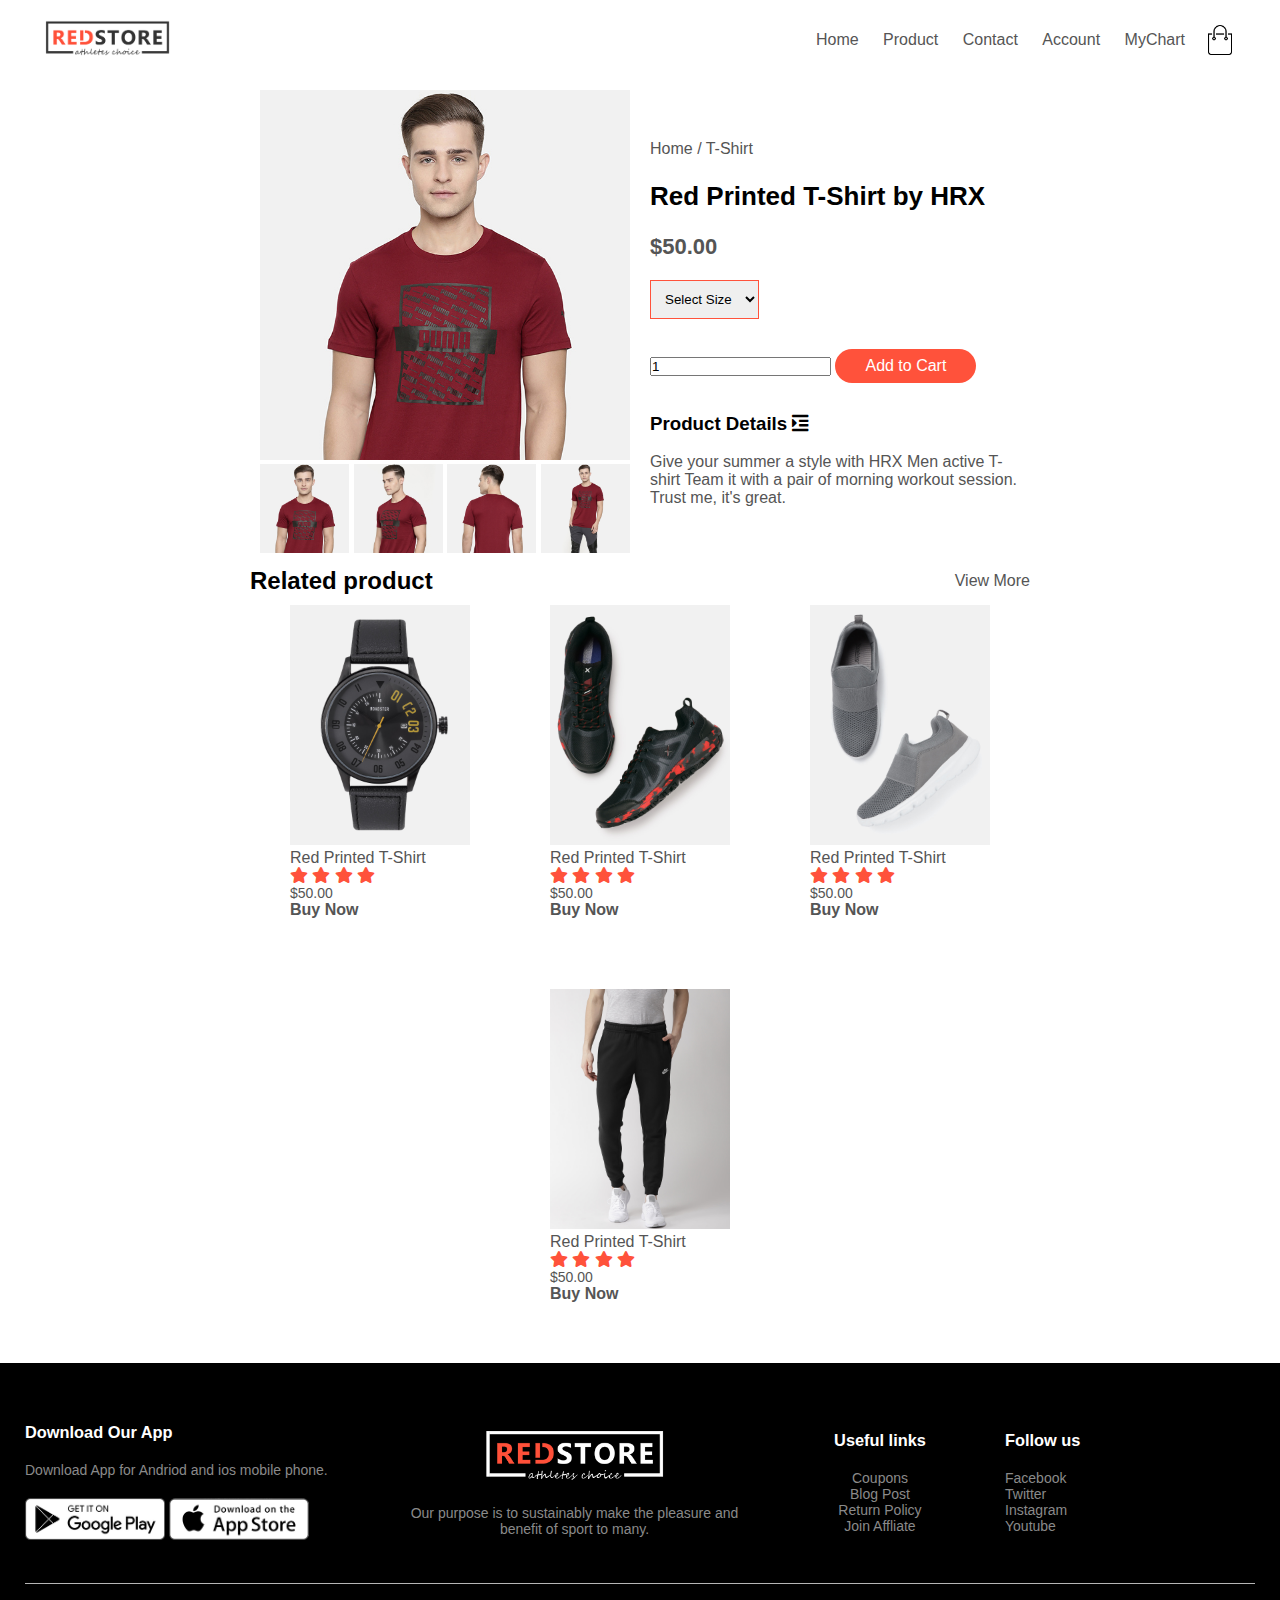
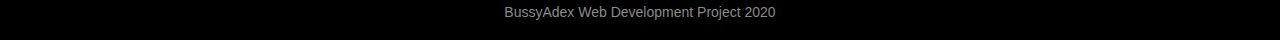
<file: productDetails.html>
<!DOCTYPE html>
<html lang="en">
<head>
    <meta charset="UTF-8">
    <meta name="viewport" content="width=device-width, initial-scale=1.0">
    <title>Product-Details - BussyAdex</title>
    <link rel="stylesheet" href="./css/sytle.css">
    <link rel="stylesheet" href="./css/fontawesome-free-5.15.0-web/css/all.css">
    <link rel="stylesheet" href="./css/fontawesome-free-5.15.0-web/css/fontawesome.min.css">
</head>
<body>
    <div class="container">
        <div class="navbar">
            <div class="logo">
                <img src="images/logo.png" width="125px">
            </div>
            <nav>
                <ul>
                    <li><a href="index.html">Home</a></li>
                    <li><a href="product.html">Product</a></li>
                    <li><a href="contact.html">Contact</a></li>
                    <li><a href="account.html">Account</a></li>
                    <li><a href="chart.html">MyChart</a></li>
                </ul>
            </nav>
            <img src="images/cart.png" width="30px" height="30px">
            <img src="images/menu.png" class="menu-icon" onclick="menu.toggle()">
            </div>
        </div>
<!-------Single product description-------->
            <div class="small-container single-product">
                <div class="row">
                    <div class="col-2">
                        <img src="images/gallery-1.jpg" width ="100%" id="ProductImg">

                        <div class="small-img-row">
                            <div class="small-img-col">
                                <img src="images/gallery-1.jpg" width="100%" class="small-img">
                            </div>
                            <div class="small-img-col">
                                <img src="images/gallery-2.jpg" width="100%" class="small-img">
                            </div>
                            <div class="small-img-col">
                                <img src="images/gallery-3.jpg" width="100%" class="small-img">
                            </div>
                            <div class="small-img-col">
                                <img src="images/gallery-4.jpg" width="100%" class="small-img">
                            </div>
                        </div>

                    </div>
                    <div class="col-2">
                        <p>Home / T-Shirt</p>
                        <h1>Red Printed T-Shirt by HRX</h1>
                        <h4>$50.00</h4>
                        <select>
                            <option>Select Size</option>
                            <option>XXL</option>
                            <option>XL</option>
                            <option>Large</option>
                            <option>Medium</option>
                            <option>Small</option>
                        </select>
                        <input type="number" value="1">
                        <a href="chart.html" class="btn">Add to Cart</a>
                        <h3>Product Details  <i class="fa fa-indent"></i></h3><br>
                        <p>Give your summer a style with HRX Men active T-shirt
                            Team it with a pair of morning workout session.

                            Trust me, it's great.
                        </p>

                    </div>
                </div>
            </div>

 
            <div class="small-container">
                <div class="row row-2">
                    <h2>Related product</h2>
                    <p>View More</p>
                </div>
            </div>


    <!------Featured Product-------> 
            <div class="small-container">        
                <div class="row">
                    <div class="col-4">
                        <img src="images/product-9.jpg">
                        <h4>Red Printed T-Shirt</h4>
                        <div class="rating">
                            <i class="fa fa-star"></i>
                            <i class="fa fa-star"></i>
                            <i class="fa fa-star"></i>
                            <i class="fa fa-star"></i>
                            <i class="fa fa-star-o"></i>
                        </div>
                        <p>$50.00</p>
                        <a id="buyNow" href="productDetails.html">Buy Now</a>
                    </div>
                    <div class="col-4">
                        <img src="images/product-10.jpg">
                        <h4>Red Printed T-Shirt</h4>
                        <div class="rating">
                            <i class="fa fa-star"></i>
                            <i class="fa fa-star"></i>
                            <i class="fa fa-star"></i>
                            <i class="fa fa-star"></i>
                            <i class="fa fa-star-o"></i>
                        </div>
                        <p>$50.00</p>
                        <a id="buyNow" href="productDetails.html">Buy Now</a>
                    </div>
                    <div class="col-4">
                        <img src="images/product-11.jpg">
                        <h4>Red Printed T-Shirt</h4>
                        <div class="rating">
                            <i class="fa fa-star"></i>
                            <i class="fa fa-star"></i>
                            <i class="fa fa-star"></i>
                            <i class="fa fa-star"></i>
                            <i class="fa fa-star-o"></i>
                        </div>
                        <p>$50.00</p>
                        <a id="buyNow" href="productDetails.html">Buy Now</a>
                    </div>
                    <div class="col-4">
                        <img src="images/product-12.jpg">
                        <h4>Red Printed T-Shirt</h4>
                        <div class="rating">
                            <i class="fa fa-star"></i>
                            <i class="fa fa-star"></i>
                            <i class="fa fa-star"></i>
                            <i class="fa fa-star"></i>
                            <i class="fa fa-star-o"></i>
                        </div>
                        <p>$50.00</p>
                        <a id="buyNow" href="productDetails.html">Buy Now</a>
                    </div>
                </div>               
            </div>
<!-------footer------>
    <div class="footer">
            <div class="container">
                <div class="row">
                    <div class="footer-col-1">
                        <h3>Download Our App</h3>
                        <p>Download App for Andriod and ios mobile phone.</p>
                        <div class="app-logo">
                            <img src="images/play-store.png">
                            <img src="images/app-store.png">
                        </div>
                    </div>  
                    <div class="footer-col-2">
                        <img src="images/logo-white.png">
                        <p>Our purpose is to sustainably make the pleasure and benefit of sport to many.</p>
                    </div>
                    <div class="footer-col-3">
                        <h3>Useful links</h3>
                        <ul>
                            <li>Coupons</li>
                            <li>Blog Post</li>
                            <li>Return Policy</li>
                            <li>Join Affliate</li>
                        </ul>
                    </div>
                    <div class="footer-col-4">
                        <h3>Follow us</h3>
                        <ul>
                            <li>Facebook</li>
                            <li>Twitter</li>
                            <li>Instagram</li>
                            <li>Youtube</li>
                        </ul>
                    </div>
                </div>
                <hr>
                <p class="copyright">BussyAdex Web Development Project 2020</p>
            </div>
    </div>
    <script>
        var ProductImg = document.getElementById("ProductImg");
            var SmallImg = document.getElementsByClassName("small-img");
            
            SmallImg[0].onclick = function(){  
                ProductImg.src = SmallImg[0].src;
            }
            SmallImg[1].onclick = function(){
                ProductImg.src = SmallImg[1].src;
            }
            SmallImg[2].onclick = function(){
                ProductImg.src = SmallImg[2].src;
            }
            SmallImg[3].onclick = function(){
                ProductImg.src = SmallImg[3].src;
            }

    </script>
   
</body>
</html>
</file>
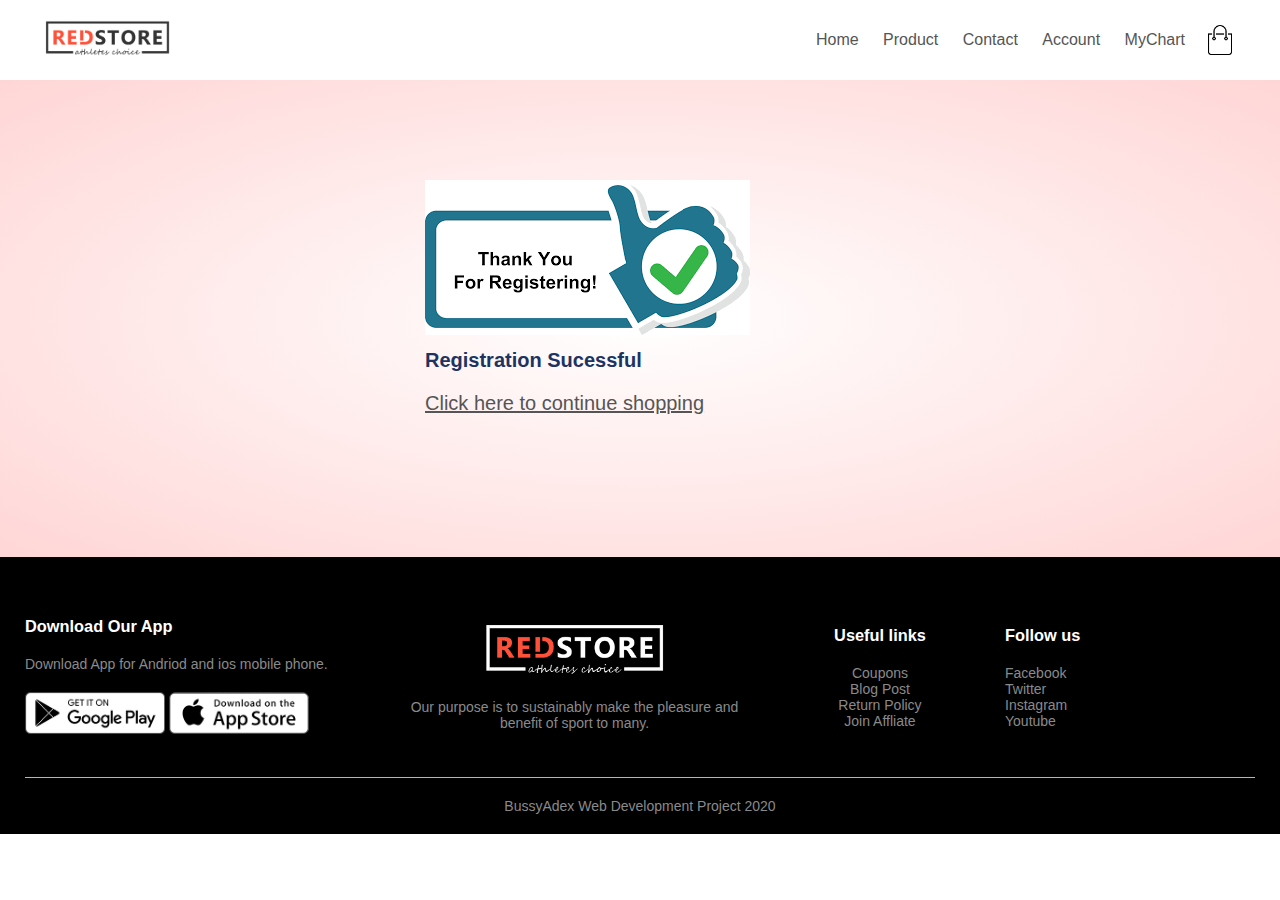
<file: registrationLandingPage.html>
<!DOCTYPE html>
<html lang="en">
<head>
    <meta charset="UTF-8">
    <meta name="viewport" content="width=device-width, initial-scale=1.0">
    <title>Registration - BussyAdex</title>
    <link rel="stylesheet" href="./css/sytle.css">
    <link rel="stylesheet" href="./css/fontawesome-free-5.15.0-web/css/all.css">
    <link rel="stylesheet" href="./css/fontawesome-free-5.15.0-web/css/fontawesome.min.css">
</head>
<body>
    <div class="container">
        <div class="navbar">
            <div class="logo">
                <img src="images/logo.png" width="125px">
            </div>
            <nav>
                <ul>
                    <li><a href="index.html">Home</a></li>
                    <li><a href="product.html">Product</a></li>
                    <li><a href="contact.html">Contact</a></li>
                    <li><a href="account.html">Account</a></li>
                    <li><a href="chart.html">MyChart</a></li>
                </ul>
            </nav>
            <img src="images/cart.png" width="30px" height="30px">
            <img src="images/menu.png" class="menu-icon" onclick="menu.toggle()">
            </div>
        </div>


<!---------Registration success----------->
        <div class="registration">
            <div class="container">
                <div class="reg-page">
                    <div class="reg-img">
                    <img src="images/registration-thanks.png">
                    </div>  
                    <div class="reg-note">
                        <p>Registration Sucessful</p>
                        <a href="product.html">Click here to continue shopping</a>
                    </div>
                </div>
            </div>
        </div>


<!-------footer------>
    <div class="footer">
            <div class="container">
                <div class="row">
                    <div class="footer-col-1">
                        <h3>Download Our App</h3>
                        <p>Download App for Andriod and ios mobile phone.</p>
                        <div class="app-logo">
                            <img src="images/play-store.png">
                            <img src="images/app-store.png">
                        </div>
                    </div>  
                    <div class="footer-col-2">
                        <img src="images/logo-white.png">
                        <p>Our purpose is to sustainably make the pleasure and benefit of sport to many.</p>
                    </div>
                    <div class="footer-col-3">
                        <h3>Useful links</h3>
                        <ul>
                            <li>Coupons</li>
                            <li>Blog Post</li>
                            <li>Return Policy</li>
                            <li>Join Affliate</li>
                        </ul>
                    </div>
                    <div class="footer-col-4">
                        <h3>Follow us</h3>
                        <ul>
                            <li>Facebook</li>
                            <li>Twitter</li>
                            <li>Instagram</li>
                            <li>Youtube</li>
                        </ul>
                    </div>
                </div>
                <hr>
                <p class="copyright">BussyAdex Web Development Project 2020</p>
            </div>
    </div>
</body>
</html>
</file>
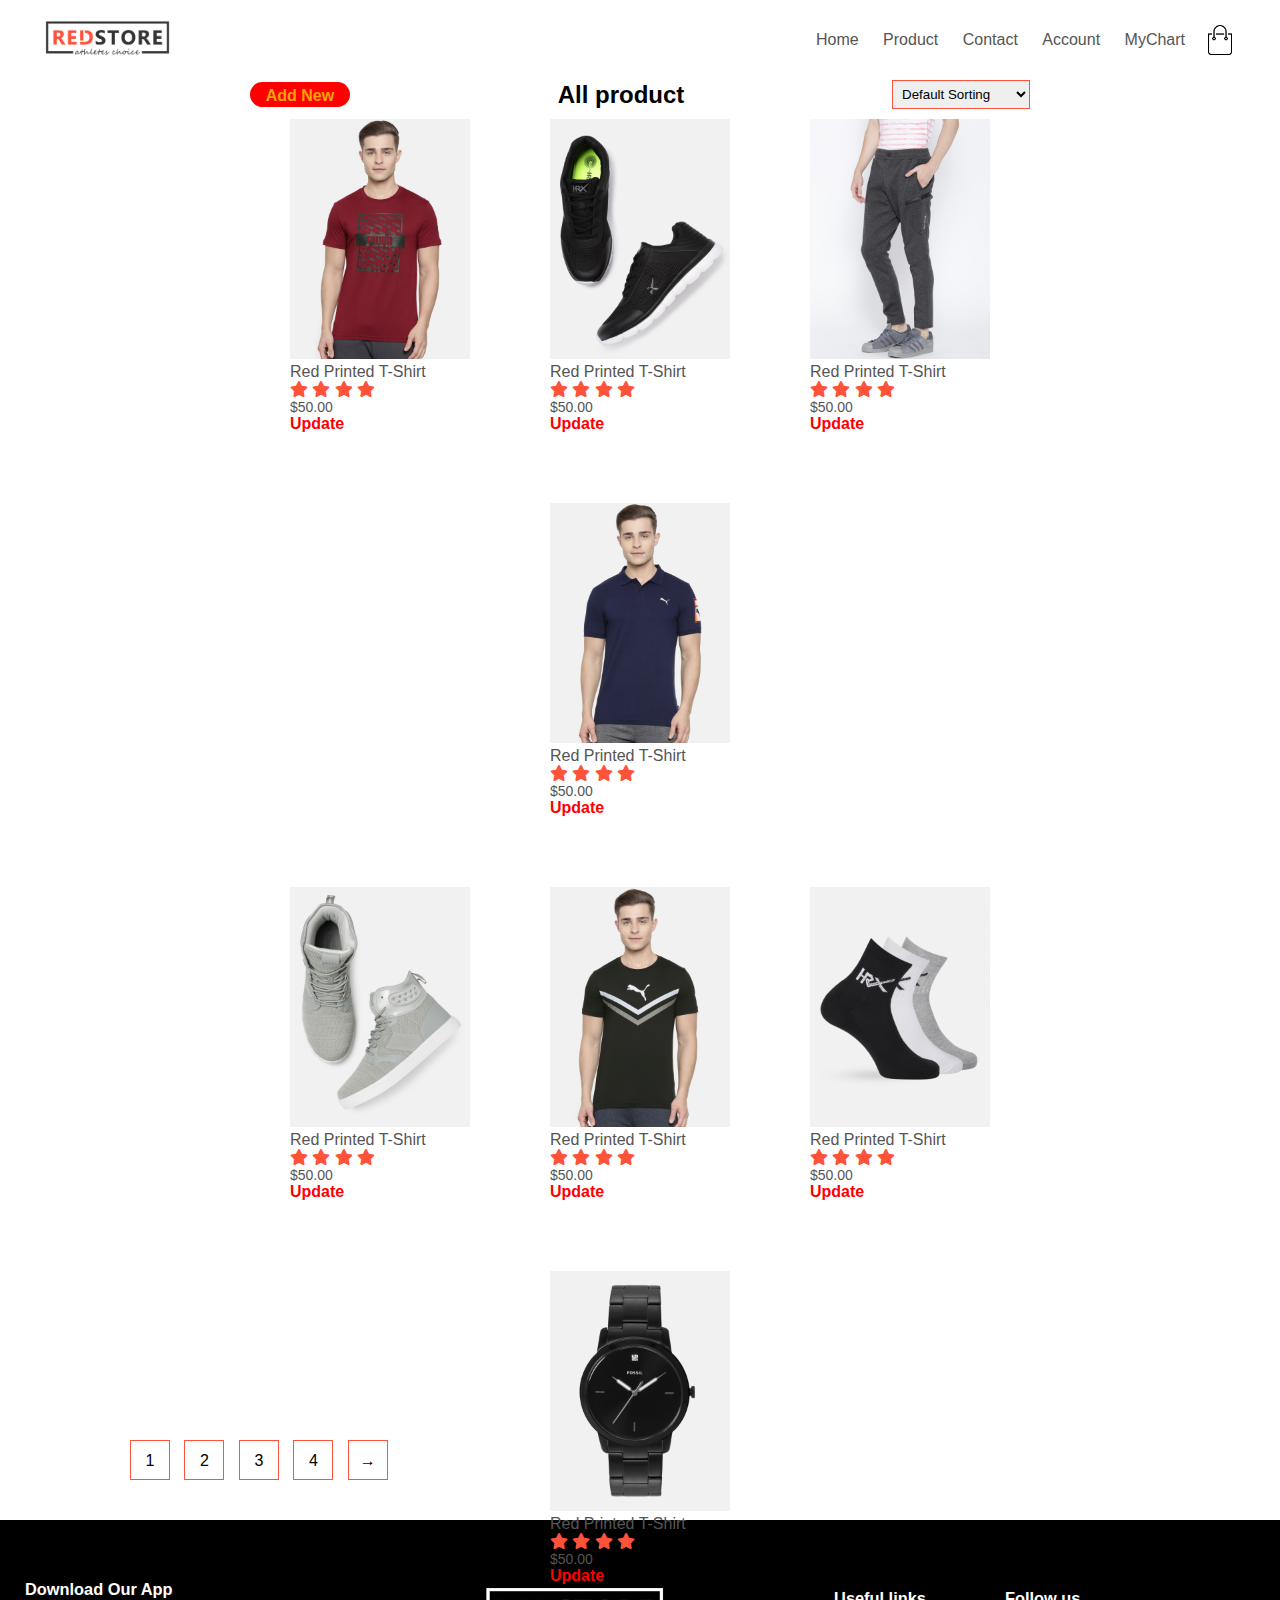
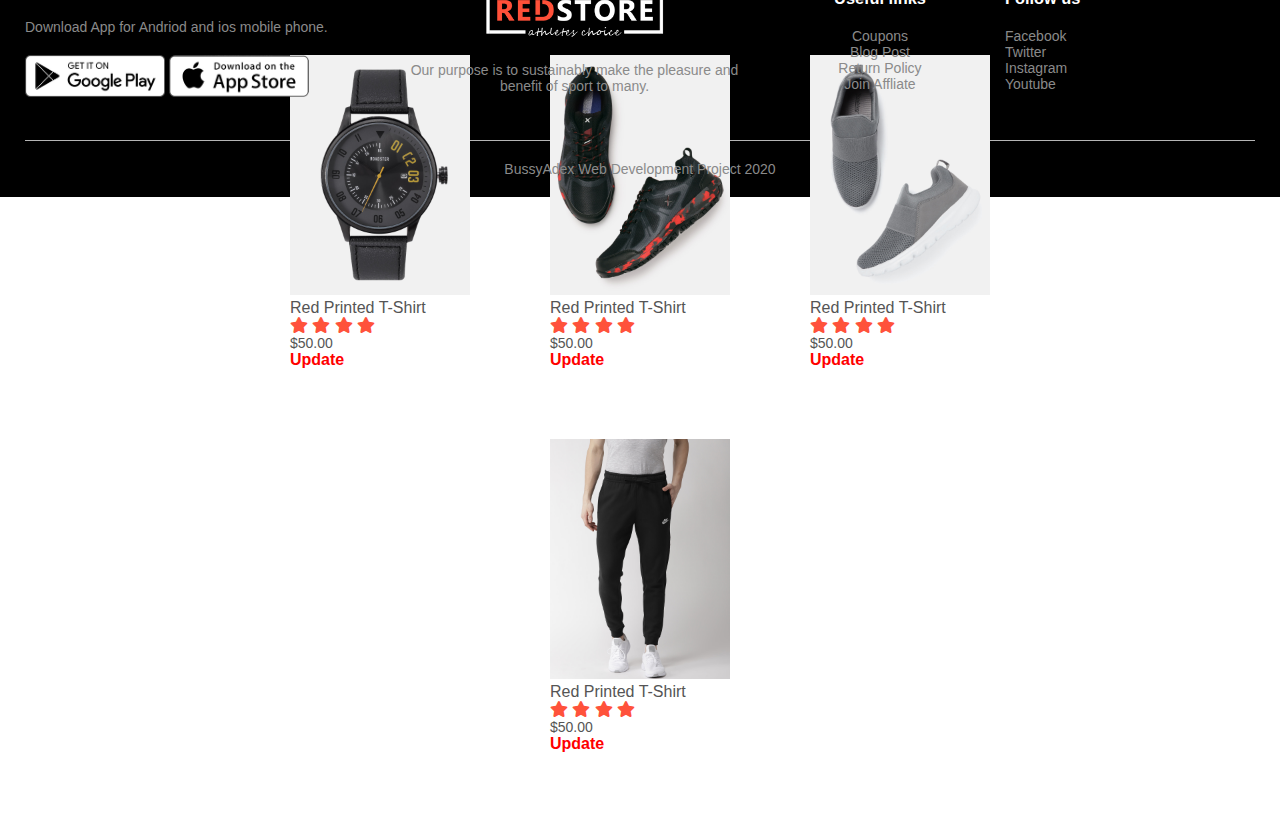
<file: vendorPage.html>
<!DOCTYPE html>
<html lang="en">
<head>
    <meta charset="UTF-8">
    <meta name="viewport" content="width=device-width, initial-scale=1.0">
    <title>All product - BussyAdex</title>
    <link rel="stylesheet" href="./css/sytle.css">
    <link rel="stylesheet" href="./css/fontawesome-free-5.15.0-web/css/all.css">
    <link rel="stylesheet" href="./css/fontawesome-free-5.15.0-web/css/fontawesome.min.css">
    <script src="script/jquery/jquery-3-5-1.js"></script>
	<script src="script/script.js"></script>
</head>
<body>
    <div class="container">
        <div class="navbar">
            <div class="logo">
                <img src="images/logo.png" width="125px">
            </div>
            <nav>
                <ul>
                    <li><a href="index.html">Home</a></li>
                    <li><a href="product.html">Product</a></li>
                    <li><a href="contact.html">Contact</a></li>
                    <li><a href="account.html">Account</a></li>
                    <li><a href="chart.html">MyChart</a></li>
                </ul>
            </nav>
            <img src="images/cart.png" width="30px" height="30px">
            <img src="images/menu.png" class="menu-icon" onclick="menu.toggle()">
            </div>

        </div>
    <!------Featured Product-------> 
            <div class="small-container-row">
                <div class="row row-2">
                    <a onclick="addbrandProduct()" id="addNew">Add New</a>
                    <h2>All product</h2>
                    <select>
                        <option>Default Sorting</option>
                        <option>Sort by Price</option>
                        <option>Sort by Popularity</option>
                        <option>Default Rating</option>
                        <option>Default Sales</option>
                    </select>
                </div>
                <div class="row">
                    <div class="col-4">
                        <img src="images/product-1.jpg">
                        <h4>Red Printed T-Shirt</h4>
                        <div class="rating">
                            <i class="fa fa-star"></i>
                            <i class="fa fa-star"></i>
                            <i class="fa fa-star"></i>
                            <i class="fa fa-star"></i>
                            <i class="fa fa-star-o"></i>
                        </div>
                        <p>$50.00</p>
                        <a id="updateButton" onclick="editProduct()">Update</a>
                    </div>
                    <div class="col-4">
                        <img src="images/product-2.jpg">
                        <h4>Red Printed T-Shirt</h4>
                        <div class="rating">
                            <i class="fa fa-star"></i>
                            <i class="fa fa-star"></i>
                            <i class="fa fa-star"></i>
                            <i class="fa fa-star"></i>
                            <i class="fa fa-star-o"></i>
                        </div>
                        <p>$50.00</p>
                        <a id="updateButton" onclick="editProduct()">Update</a>
                    </div>
                    <div class="col-4">
                        <img src="images/product-3.jpg">
                        <h4>Red Printed T-Shirt</h4>
                        <div class="rating">
                            <i class="fa fa-star"></i>
                            <i class="fa fa-star"></i>
                            <i class="fa fa-star"></i>
                            <i class="fa fa-star"></i>
                            <i class="fa fa-star-o"></i>
                        </div>
                        <p>$50.00</p>
                        <a id="updateButton" onclick="editProduct()">Update</a>
                    </div>
                    <div class="col-4">
                        <img src="images/product-4.jpg">
                        <h4>Red Printed T-Shirt</h4>
                        <div class="rating">
                            <i class="fa fa-star"></i>
                            <i class="fa fa-star"></i>
                            <i class="fa fa-star"></i>
                            <i class="fa fa-star"></i>
                            <i class="fa fa-star-o"></i>
                        </div>
                        <p>$50.00</p>
                        <a id="updateButton" onclick="editProduct()">Update</a>
                    </div>
                </div>
                <div class="row">
                    <div class="col-4">
                        <img src="images/product-5.jpg">
                        <h4>Red Printed T-Shirt</h4>
                        <div class="rating">
                            <i class="fa fa-star"></i>
                            <i class="fa fa-star"></i>
                            <i class="fa fa-star"></i>
                            <i class="fa fa-star"></i>
                            <i class="fa fa-star-o"></i>
                        </div>
                        <p>$50.00</p>
                        <a id="updateButton" onclick="editProduct()">Update</a>
                    </div>
                    <div class="col-4">
                        <img src="images/product-6.jpg">
                        <h4>Red Printed T-Shirt</h4>
                        <div class="rating">
                            <i class="fa fa-star"></i>
                            <i class="fa fa-star"></i>
                            <i class="fa fa-star"></i>
                            <i class="fa fa-star"></i>
                            <i class="fa fa-star-o"></i>
                        </div>
                        <p>$50.00</p>
                        <a id="updateButton" onclick="editProduct()">Update</a>
                    </div>
                    <div class="col-4">
                        <img src="images/product-7.jpg">
                        <h4>Red Printed T-Shirt</h4>
                        <div class="rating">
                            <i class="fa fa-star"></i>
                            <i class="fa fa-star"></i>
                            <i class="fa fa-star"></i>
                            <i class="fa fa-star"></i>
                            <i class="fa fa-star-o"></i>
                        </div>
                        <p>$50.00</p>
                        <a id="updateButton" onclick="editProduct()">Update</a>
                    </div>
                    <div class="col-4">
                        <img src="images/product-8.jpg">
                        <h4>Red Printed T-Shirt</h4>
                        <div class="rating">
                            <i class="fa fa-star"></i>
                            <i class="fa fa-star"></i>
                            <i class="fa fa-star"></i>
                            <i class="fa fa-star"></i>
                            <i class="fa fa-star-o"></i>
                        </div>
                        <p>$50.00</p>
                        <a id="updateButton" onclick="editProduct()">Update</a>
                    </div>
                </div>
                <div class="row">
                    <div class="col-4">
                        <img src="images/product-9.jpg">
                        <h4>Red Printed T-Shirt</h4>
                        <div class="rating">
                            <i class="fa fa-star"></i>
                            <i class="fa fa-star"></i>
                            <i class="fa fa-star"></i>
                            <i class="fa fa-star"></i>
                            <i class="fa fa-star-o"></i>
                        </div>
                        <p>$50.00</p>
                        <a id="updateButton" onclick="editProduct()">Update</a>
                    </div>
                    <div class="col-4">
                        <img src="images/product-10.jpg">
                        <h4>Red Printed T-Shirt</h4>
                        <div class="rating">
                            <i class="fa fa-star"></i>
                            <i class="fa fa-star"></i>
                            <i class="fa fa-star"></i>
                            <i class="fa fa-star"></i>
                            <i class="fa fa-star-o"></i>
                        </div>
                        <p>$50.00</p>
                        <a id="updateButton" onclick="editProduct()">Update</a>
                    </div>
                    <div class="col-4">
                        <img src="images/product-11.jpg">
                        <h4>Red Printed T-Shirt</h4>
                        <div class="rating">
                            <i class="fa fa-star"></i>
                            <i class="fa fa-star"></i>
                            <i class="fa fa-star"></i>
                            <i class="fa fa-star"></i>
                            <i class="fa fa-star-o"></i>
                        </div>
                        <p>$50.00</p>
                        <a id="updateButton" onclick="editProduct()">Update</a>
                    </div>
                    <div class="col-4">
                        <img src="images/product-12.jpg">
                        <h4>Red Printed T-Shirt</h4>
                        <div class="rating">
                            <i class="fa fa-star"></i>
                            <i class="fa fa-star"></i>
                            <i class="fa fa-star"></i>
                            <i class="fa fa-star"></i>
                            <i class="fa fa-star-o"></i>
                        </div>
                        <p>$50.00</p>
                        <a id="updateButton" onclick="editProduct()">Update</a>
                    </div>
                </div>
            </div>               
            </div>
            
            <div class="sliders" id="sliderID">
                <div class="bg_shadow">
                    <div class="sliderHeader">
                        <span onclick="updateProduct()">Update</span>
                        <span onclick="addProduct()">Add Product</span>
                        <p onclick="closeProduct()">X</p>
                    </div>
                    <hr id="sliderIndicator">
                    <div class="productmaitaince">
                        <div class="updateProduct" id="updateProductID">
                            <h2>Photo</h2>
                            <div class="updateimg">
                                <img src="images/product-1.jpg" height="250px"; width ="100%"; id="updImg">
                            </div>
                            <div class="but-group">
                                <button id="removeImg">Remove</button>
                                <button id="addImg">Add Image</button>
                            </div>
                            <div class="detailHolder">
                                <label for="decriText">Description</label>
                                <input type="text" id="decriText" name="descritext"><br>
                                <label for="">Price</label>
                                <input type="number" name="decriPrice" id="decriPrice">
                                <button type="submit" class="btn" id="updateBut">Update</button>
                            </div>
                        </div>

                        <div class="addNewProduct" id="addNewProductID">
                            <h2>Product Upload</h2>
                            <label for="addImg">Upload picture of product</label>
                            <button id="addImg">Add Image</button>
                            <div class="detailHolder">
                                <label for="decriText">Description</label>
                                <input type="text" id="decriText" name="descritext"><br>
                                <label for="">Price</label>
                                <input type="number" name="decriPrice" id="decriPrice">
                                <button type="submit" class="btn" id="updateBut">Add Product</button>
                            </div>
                        </div>
                    </div>
                </div>
            </div>


            <div class="page-btn">
                <span>1</span>
                <span>2</span>
                <span>3</span>
                <span>4</span>
                <span>&#8594</span>
            </div>
<!-------footer------>
    <div class="footer">
            <div class="container">
                <div class="row">
                    <div class="footer-col-1">
                        <h3>Download Our App</h3>
                        <p>Download App for Andriod and ios mobile phone.</p>
                        <div class="app-logo">
                            <img src="images/play-store.png">
                            <img src="images/app-store.png">
                        </div>
                    </div>  
                    <div class="footer-col-2">
                        <img src="images/logo-white.png">
                        <p>Our purpose is to sustainably make the pleasure and benefit of sport to many.</p>
                    </div>
                    <div class="footer-col-3">
                        <h3>Useful links</h3>
                        <ul>
                            <li>Coupons</li>
                            <li>Blog Post</li>
                            <li>Return Policy</li>
                            <li>Join Affliate</li>
                        </ul>
                    </div>
                    <div class="footer-col-4">
                        <h3>Follow us</h3>
                        <ul>
                            <li>Facebook</li>
                            <li>Twitter</li>
                            <li>Instagram</li>
                            <li>Youtube</li>
                        </ul>
                    </div>
                </div>
                <hr>
                <p class="copyright">BussyAdex Web Development Project 2020</p>
            </div>
    </div>

    <script>
        var AddProduct =document.getElementById("addNewProductID");
        var UpdateProduct =document.getElementById("updateProductID");
        var SliderIndicator =document.getElementById("sliderIndicator");
        var SliderClass =document.getElementById("sliderID")
        SliderClass.style.display = "none";
        
                function updateProduct(){
                    UpdateProduct.style.transform = "translateX(0px)";
                    AddProduct.style.transform = "translateX(-600px)";
                    SliderIndicator.style.transform = "translateX(50px)";
                }
                function addProduct(){
                UpdateProduct.style.transform = "translateX(600px)";
                AddProduct.style.transform = "translateX(0px)";
                SliderIndicator.style.transform = "translateX(350px)";
                }
                function editProduct(){

                    SliderClass.style.display = "block";
                    updateProduct();
                }
                function addbrandProduct(){
                    addProduct();
                    SliderClass.style.display = "block";
                }
                function closeProduct(){
                    SliderClass.style.display = "none";
                }
            
    </script>
</body>
</html>
</file>
<file: css/sytle.css>
*{
    margin: 0;
    padding: 0;
    box-sizing: border-box;
}
body{
    font-family: 'Poppins', sans-serif;
}
.navbar{
    display: flex;
    align-items: center;
    padding: 20px;
}
nav{
    flex: 1;
    text-align: right;
}
nav ul{
    display: inline;
    list-style-type: none;
}
nav ul li{ 
    display: inline-block;
    margin-right: 20px;
}
a{
    text-decoration: none;
    color: #555;
}
p{
    color: #555;
}
.container{
    max-width: 1300px;
    margin: auto;
    Padding-left: 25px;
    Padding-right: 25px;
}

.row{
    display: flex;
    align-items: center;
    flex-wrap: wrap;
    justify-content: space-around;
}
.col-2{
    flex-basis: 50%;
    min-width: 300px;
}
.col-2 img {
    max-width: 100%;
    padding: 50px 0;
}
.col-2 h1{
    font-size: 50px;
    line-height: 60px;
    margin: 25px 0;
}
.btn{
    display: inline-block;
    background: #ff523b;
    color: #fff;
    padding: 8px 30px;
    margin: 30px 0;
    border-radius: 30px;
    transition: background 0.5s;
} 
.btn:hover{
    background: #563435;
}
.header{
    background: radial-gradient(#fff,#ffd6d6);
}
.header .row{
    margin-top: 70px;
}
.categories{
    margin: 70px 0;
}
.col-3{
    flex-basis: 30%;
    min-width: 250px;
    margin-bottom: 30px;
}
.col-3 img{
    width: 100%;
}
.small-container{
    max-height: 1080px;
    margin: auto;
    padding-left: 250px;
    padding-right: 250px;
}
.col-4{
    flex-basis: 25%;
    padding: 10px;
    min-width: 200px;
    margin-bottom: 50px;
    transition: transform 0.5s ;
}
.col-4 img{
    width: 100%;
}
.title{
    text-align: center;
    margin: 0 auto 80px;
    position: relative;
    line-height: 60px ;
    color: #555;
}
.title::after{
    content:'';
    background: #ff523b;
    width: 160px;
    height: 5px;
    border-radius: 5px;
    position: absolute;
    bottom: 0px;
    left: 50%;
    transform: translateX(-50%);
}
h4{
    color: #555;
    font-weight: normal;
}
.col-4 p{
    font-size: 14px;
}
.rating .fa{
    color: #ff523b;
}
.col-4:hover{
    transform: translateY(-10px);
}
.offer{
    background: radial-gradient(#fff,#ffd6d6);
    margin-top: 80px;
    padding: 30px 0;
}
.col-2 .offer-img{
    padding: 50px;
}
small{
    color: #555;
}
.testimonial{
    padding-top: 100px;
}
.testimonial .col-3{
    text-align: center;
    padding: 40px 20px;
    box-shadow: 0 0 20px 0px rgba(0,0,0,0.1);
    cursor: pointer;
    transition: transform 0.5s;
}
.testimonial .col-3 img{
    width: 50px;
    margin-top: 20px;
    border-radius: 50%;
}
.testimonial .col-3:hover{
    transform: translateY(-10px);
}
.fa.fa-quote-left{
    font-size: 34px;
    color: #ff523b;
}
.col-3 p{
    font-size: 12px;
    margin: 12px 0;
    color: #777;
}
.testimonial .col-3 h3{
    font-weight: 600;
    color: #555;
    font-size: 16px;
}
.brands{
    margin: 100px auto;
}
.col-5{ 
    width: 160px;
}
.col-5 img{
    width: 100%;
    cursor: pointer;
    filter: grayscale(100%);
}
.col-5 img:hover{
    filter: grayscale(0%);
}
.footer{
    background: #000;
    color: #8a8a8a;
    font-size: 14px;
    padding: 60px 0 20px;
}
.footer p{
    color: #8a8a8a;
}
.footer h3{
    color: #fff;
    margin-bottom: 20px;
}
.footer-col-1, .footer-col-2, .footer-col-3, .footer-col-4{
    min-width: 250px;
    margin-bottom: 20px;
}
.footer-col-1{
    flex-basis: 30%;
}
.footer-col-2{
    flex: 1;
    text-align: center;
}
.footer-col-2 img{
    width: 180px;
    margin-bottom: 20px;
}
.footer-col-3, footer-col-4{
    flex-basis: 12%;
    text-align: center;
}
ul{
    list-style-type: none;
}
.app-logo{
    margin-top: 20px;
}
.app-logo img{
    width: 140px;
}
.footer hr{
    border: none;
    background: #b5b5b5;
    height: 1px;
    margin: 20px 0;
}
.copyright{
    text-align: center;
}
.menu-icon{
    width: 28px;
    margin-left: 20px;  
    display: none;
}

/*--------All product Page----------*/
.row-2{
    justify-content: space-between;
    margin: auto ;
}
select{
    border: 1px solid #ff523b;
    padding: 5px;
}
select:focus{
    outline: none;
}
.page-btn{
    margin: 80px auto 40px;
    padding-left: 120px;
}
.page-btn span{
    display: inline-block;
    border: 1px solid #ff523b;
    margin-left: 10px;
    height: 40px;
    width: 40px;
    text-align: center;
    line-height: 40px;
    cursor: pointer;
}
.page-btn span:hover{
    background: #ff523b ;
    color: #fff;
}

.small-container-row{
    max-height: 1280px;
    margin-top: 0;
    padding-left: 250px;
    padding-right: 250px;
}

.single-product{
    margin: auto;
}

.single-product .col-2 img {
 padding: 0;
}

.single-product .col-2{
    padding: 20px;
}

.single-product h4{
    margin: 20px 0;
    font-size: 22px;
    font-weight: bold;

}
.single-product select{
    display:block;
    padding: 10px;
    margin-top: 20px;
}
single-product input{
    width: 50px;
    height: 40px;
    padding-left: 10px;
    font-size: 20px;
    margin-right: 10px;
    border: 1px solid #ff523b;
}

input:focus{
    outline: none;
}
.small-img-row{
    display: flex;
    justify-content: space-between;
}
.small-img-col {
     flex-basis: 24%;
     cursor: pointer;
}
.single-product .row {
    text-align: left;
}
.single-product .col-2{
    padding: 10px;
}
.single-product h1{
    font-size: 26px;
    line-height: 26px;
}
.cart-page{
    margin: 80px auto;
}
table{
    width: 100%;
    border-collapse: collapse;
}
.cart-info{
    display: flex;
    flex-wrap: wrap;
}

th{
    text-align: left;
    padding: 5px;
    color: #fff;
    background: #ff523b;
    font-weight: 50px;
}
td{
    padding: 10px 5px;
}
td input{
    width: 40px;
    height: 30px;
    padding: 5px;
}
td a{
    color: #ff523b;
    font-size: 12px;
}
td img{
    width: 80px;
    height: 80px;
    margin-right: 10px;
}
.total-price{
    display: flex;
    justify-content: flex-end;
}
.total-price table{
    border-top: 3px solid #ff523b;
    width: 100%;
    max-width: 400px;
}
td:last-child{
    text-align: right;
}


.account-page{
    padding: 50px 0;
    background: radial-gradient(#fff,#ffd6d6);
}
.form-container{
    background-color: #fff;
    width: 300px;
    height: 470px;
    position: relative;
    text-align: center;
    padding: 20px 0;
    margin: auto;
    box-shadow: 0 0 20px 0 rgba(0,0,0,0.1);
    overflow: hidden;
}
.form-container span{
    font-weight: bold;
    padding: 0 10px;
    color: #555;
    cursor: pointer;
    width: 100px;
    display:inline-block;
}
.form-btn{
    display: flex;
    text-align: center;
    padding: 10px;

}
.form-container form{
    max-width: 300px;
    padding: 0 20px;
    position: absolute;
    top: 130px;
    transition: transform 1s;
}
form input{
    width: 100%;
    height: 30px;
    margin: 10px 0;
    padding: 0 10px;
    border: 1px solid #ccc;
}
form .btn{
    width: 100%;
    border: none;
    cursor: pointer;
    margin: 10px 0;
}
form .btn:focus{
    outline: none;
}
#LoginForm{
    left: -300px;
}
#RegForm{
    left: 0;
    text-align: left;
    font-size: 12px;
}
#VendorForm{
    width: 100%;
}
#radioP{
    padding-top: 10px;
}
#vendorNo {
    height: 10px;
    width: 10px;
}
#vendorYes {
    margin-left: 10px;
    height: 10px;
    width: 10px;
}
#VendorForm{
    left: 300px;
}
form a{
    font-size: 12px;
}
#indicator{
    width: 100px;
    border: none;
    background: #ff523b;
    height: 3px;
    margin-top: 18px;
    margin-left: 0;
    transform: translateX(100px) ;
    transition: transform 1s;
}
.col-7{ 
    width: 80vh;

}
.col-7 img{
    width: 100%;
    cursor: pointer;
    filter: grayscale(100%);
    border-radius: 50px;
}
.col-7 img:hover{
    filter: grayscale(0%);
}
.contact_2 {
    margin: auto; 
    text-align: justify;
    font-size: 20px;
  }
  .contact_2 a{
    color: rgb(29,52,99);
    font-weight: 100;
    font-size: 20px;
  }


#buyNow{
    font-weight: bolder;
}

/*--------Registration Page----------*/
.registration{
    background: radial-gradient(#fff,#ffd6d6);
}
.reg-page{
    height: 53vh;
    padding: 100px 400px 0 400px;
}
.reg-note p{
    font-size: 20px;
    font-weight: bold;
    color: rgb(29,52,99);
    padding-bottom: 20px;
    padding-top: 10px;
    
}
.reg-note a{
    font-size: 20px;
    text-decoration: underline;
    
}
.reg-note a:hover {
    color: rgb(168, 4, 4);
}

/*--------Vendor page ------------*/
#addNew{
    color: orange;
    font-weight: bold;
    width: 100px;
    height: 25px;
    padding: 5px 0px;
    border-radius: 80px;
    text-align: center;
    background-color:red ;
}
#addNew:hover{
    background-color: grey;
}
#updateButton{
    color: red;
    font-weight: bold;
}

#updateButton:hover{
    color:black;
}
.sliders{
    position: absolute;
    top: 120px;
    left: 400px;
    width: 40%;
    height: 70%;
}
.bg_shadow {
    position: absolute;
    top: 0;
    left: 0;
    width: 100%;
    height: 100%;
    background: #000;
    opacity: 0.9;
    transition: transform 1s;
    overflow: hidden;
} 

.sliderHeader{
    background: rgb(4, 147, 243);
    color: white;
    height: 50px;
    display: flex;
    text-align: center;
    padding: 10px;
}
.sliderHeader span{    
    font-weight: bold;
    padding: 0 10px;
    color: black;
    cursor: pointer;
    width: 400px;
    display:inline-block;
}
.sliderHeader p{
    color: red;
    background-color: white;
    width: 20px;
    height: 20px;
    font-weight: bold;
}
#sliderIndicator{
    width: 200px;
    border: none;
    background: #ff523b;
    height: 3px;
    margin-left: 0;
    transform: translateX(100px) ;
    transition: transform 1s;
}
.updateProduct{
    position: absolute;
}
.updateProduct h2{
    color: red;
    margin-bottom: 10px;
}
.updateimg{
    width: 200px;
    height: 250px;
    overflow: hidden;
}
.productmaitaince{
    margin: auto;
    padding-left: 30px;
    padding-top: 20px;
    position: relative;
}
.but-group{
    margin: 10px;
}
#addImg{
    margin-left: 20px;
    background-color: green;
    color: white;
    height: 20px;
    width: 80px;
}
#addImg:hover{
    background-color:grey;
}
#removeImg{
    background-color:red;
    color: white;
    height: 20px;
    width: 70px;
}
#removeImg:hover{
    background-color:grey;
}
.detailHolder{
    color:red;
    padding: 0;
    margin: 0;
}
#decriText{
    margin-top:10px;
    height: 30px;
    width: 60%;
}
#decriPrice{
    width: 20%;
}
#updateBut{
    margin-left: 200px;
}
.addNewProduct h2{
    color: red;
    margin-bottom: 20px;
}
.addNewProduct label{
    color: red;
}
.addNewProduct{
    position: absolute;
}



@media only screen and (max-width: 800px) {
    nav ul{
        position: absolute;
        top: 70px;
        left: 0;
        background: #333;
        width: 100%;
        overflow: hidden;
        transition: max-height 0.5s;
    }
    nav ul li{
        display: block;
        margin-right: 50px;
        margin-top: 10px;
        margin-bottom: 10px;
    }
    .menu-icon{
        display: block;
        cursor: pointer;
    }
}

@media only screen and (max-width: 600px){
    .row{
        text-align: center;
    }
    .col-2, .col-3, .col-4{
        flex-basis: 100%;
    }
    .cart-info{
        display:none ;
    }

}
</file>
